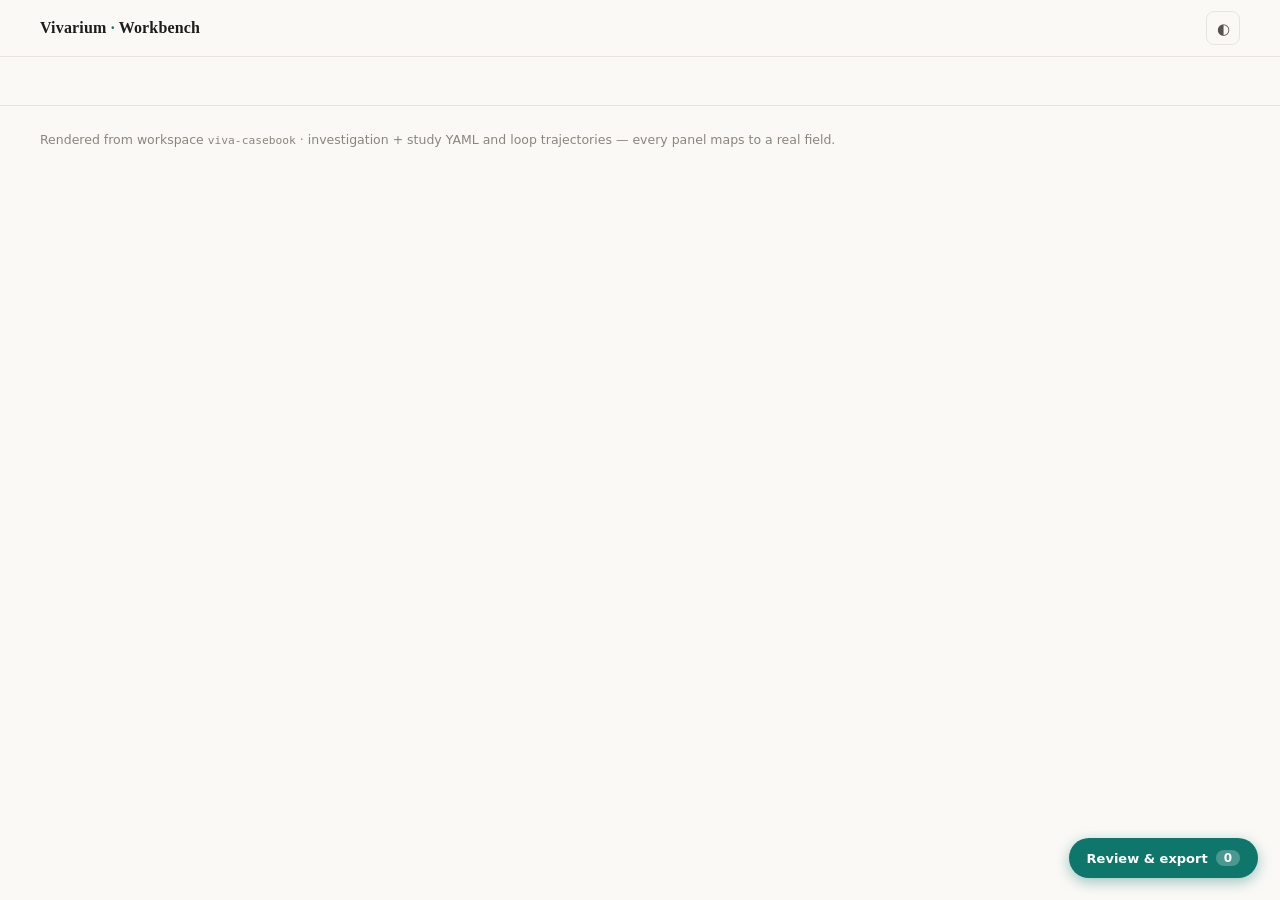
<file: vivarium_workbench/templates/investigation-report.html>
<!doctype html>
<html lang="en">
<head>
<meta charset="utf-8">
<script>/* Served by the workbench (http[s]): open in the workbench's explicit theme
   (localStorage viv.theme). "system", no choice, or a standalone file:// copy
   keep following prefers-color-scheme as before. */
(function(){try{if(!/^https?:$/.test(location.protocol))return;var p=localStorage.getItem('viv.theme');if(p==='light'||p==='dark')document.documentElement.setAttribute('data-theme',p);}catch(e){}})();</script>
<meta name="viewport" content="width=device-width, initial-scale=1">
<title>__TITLE__</title>
<style>
:root{
  --paper:#FAF9F6; --surface:#FFFFFF; --sunken:#F4F2ED;
  --ink:#1F1D1B; --ink-2:#57534E; --ink-3:#8A857D;
  --line:#E7E4DE; --line-2:#D8D4CC;
  --accent:#0F766B; --accent-soft:#0F766B22;
  --pass:#1A7F5A; --fail:#B42318; --warn:#A16207; --cal:#0E7490;
  --pass-soft:#1A7F5A18; --fail-soft:#B4231814; --warn-soft:#A1620714;
  --chip:#F1EFEA;
  --shadow:0 1px 2px rgba(30,25,20,.04),0 1px 0 var(--line);
  --serif:"Iowan Old Style","Palatino Nova",Palatino,"Book Antiqua",Georgia,serif;
  --sans:-apple-system,BlinkMacSystemFont,"Segoe UI",system-ui,sans-serif;
  --mono:ui-monospace,"SF Mono",Menlo,Consolas,monospace;
}
@media (prefers-color-scheme:dark){:root:not([data-theme="light"]){
  --paper:#161513; --surface:#1E1C19; --sunken:#232019;
  --ink:#EDEAE3; --ink-2:#A8A29B; --ink-3:#78736B;
  --line:#37332D; --line-2:#453F37;
  --accent:#3FB9A5; --accent-soft:#3FB9A526;
  --pass:#43C08D; --fail:#E5675C; --warn:#D9A036; --cal:#4CC3E0;
  --pass-soft:#43C08D1f; --fail-soft:#E5675C1c; --warn-soft:#D9A0361c;
  --chip:#2A2723;
  --shadow:0 1px 2px rgba(0,0,0,.3),0 1px 0 var(--line);
}}
:root[data-theme="dark"]{
  --paper:#161513; --surface:#1E1C19; --sunken:#232019;
  --ink:#EDEAE3; --ink-2:#A8A29B; --ink-3:#78736B;
  --line:#37332D; --line-2:#453F37;
  --accent:#3FB9A5; --accent-soft:#3FB9A526;
  --pass:#43C08D; --fail:#E5675C; --warn:#D9A036; --cal:#4CC3E0;
  --pass-soft:#43C08D1f; --fail-soft:#E5675C1c; --warn-soft:#D9A0361c;
  --chip:#2A2723;
  --shadow:0 1px 2px rgba(0,0,0,.3),0 1px 0 var(--line);
}
*{box-sizing:border-box}
html{scroll-behavior:smooth}
body{margin:0;background:var(--paper);color:var(--ink);font-family:var(--sans);
  font-size:16px;line-height:1.6;-webkit-font-smoothing:antialiased;scroll-padding-top:64px}
a{color:var(--accent);text-decoration:none}
a:hover{text-decoration:underline}
.wrap{max-width:1440px;margin:0 auto;padding:0 40px}
.kicker{font-size:11px;font-weight:700;letter-spacing:.09em;text-transform:uppercase;color:var(--ink-2)}
.mono{font-family:var(--mono);font-size:.9em}
.serif{font-family:var(--serif)}

/* ---- top bar ---- */
.topbar{position:sticky;top:0;z-index:40;background:color-mix(in srgb,var(--paper) 88%,transparent);
  backdrop-filter:saturate(1.4) blur(8px);border-bottom:1px solid var(--line)}
.topbar .wrap{display:flex;align-items:center;gap:16px;height:56px}
.brand{font-family:var(--serif);font-weight:600;font-size:16px;letter-spacing:.01em;white-space:nowrap}
.brand .dot{color:var(--accent)}
.switch{display:flex;gap:4px;margin-left:auto;background:var(--sunken);border:1px solid var(--line);
  border-radius:999px;padding:3px}
.switch button{font-family:var(--sans);font-size:12.5px;font-weight:600;color:var(--ink-2);
  background:none;border:none;padding:6px 14px;border-radius:999px;cursor:pointer;white-space:nowrap}
.switch button[aria-selected="true"]{background:var(--surface);color:var(--ink);box-shadow:var(--shadow)}
.switch-label{margin-left:auto;font-size:11px;font-weight:700;letter-spacing:.06em;text-transform:uppercase;color:var(--ink-3)}
.switch-label+.switch{margin-left:10px}
.themebtn{background:none;border:1px solid var(--line);color:var(--ink-2);width:34px;height:34px;
  border-radius:8px;cursor:pointer;font-size:15px;line-height:1;display:grid;place-items:center}

/* ---- masthead ---- */
.masthead{padding:44px 0 8px}
.masthead .eyebrow{color:var(--ink-3);font-size:12.5px;letter-spacing:.04em;margin-bottom:10px}
.masthead h1{font-family:var(--serif);font-weight:600;font-size:38px;line-height:1.12;margin:0;
  letter-spacing:-.01em;text-wrap:balance;max-width:20ch}
.provline{color:var(--ink-3);font-size:13px;margin-top:14px;display:flex;gap:8px;flex-wrap:wrap;align-items:center}
.provline .sep{opacity:.5}

/* ---- verdict banner ---- */
.verdict{margin:28px 0 8px;padding:24px 26px 24px 30px;background:var(--surface);border:1px solid var(--line);
  border-left:4px solid var(--pass);border-radius:12px;box-shadow:var(--shadow)}
.verdict.is-fail{border-left-color:var(--fail)}
.verdict .vhead{display:flex;align-items:center;gap:12px;margin-bottom:12px}
.verdict .vtext{font-family:var(--serif);font-size:20px;line-height:1.4;color:var(--ink);margin:0;max-width:none}
.verdict .what{color:var(--ink-2);font-size:14.5px;margin-top:14px;max-width:none}

/* status chip */
.status{display:inline-flex;align-items:center;gap:6px;font-size:12px;font-weight:700;letter-spacing:.03em;
  padding:4px 11px;border-radius:999px;text-transform:uppercase}
.status.pass{color:var(--pass);background:var(--pass-soft)}
.status.fail{color:var(--fail);background:var(--fail-soft)}
.status.warn{color:var(--warn);background:var(--warn-soft)}
.status .g{width:7px;height:7px;border-radius:999px;background:currentColor}

/* ---- stat strip ---- */
.stats{display:flex;flex-wrap:wrap;gap:0;margin:22px 0;border:1px solid var(--line);border-radius:12px;
  background:var(--surface);overflow:hidden}
.stats .stat{flex:1;min-width:120px;padding:16px 18px;border-right:1px solid var(--line)}
.stats .stat:last-child{border-right:none}
.stats .num{font-family:var(--serif);font-size:26px;font-weight:600;line-height:1}
.stats .lbl{color:var(--ink-2);font-size:12.5px;margin-top:6px}
.stats .num.pass{color:var(--pass)}.stats .num.fail{color:var(--fail)}

/* ---- section headers ---- */
.sec-h{display:flex;align-items:baseline;gap:12px;margin:44px 0 16px}
.sec-h h2{font-family:var(--serif);font-size:22px;font-weight:600;margin:0}
.sec-h .rule{flex:1;height:1px;background:var(--line)}

/* ---- glance table ---- */
.glance{width:100%;border-collapse:collapse;font-size:14px}
.glance th{text-align:left;font-size:11px;font-weight:700;letter-spacing:.08em;text-transform:uppercase;
  color:var(--ink-2);padding:8px 12px;border-bottom:1px solid var(--line-2)}
.glance td{padding:11px 12px;border-bottom:1px solid var(--line)}
.glance tr:hover td{background:var(--sunken)}
.glance .idx{color:var(--ink-3);font-family:var(--mono);width:26px}
.glance a.st{font-weight:600;color:var(--ink)}
.glance a.st:hover{color:var(--accent);text-decoration:none}
.glance .flag{color:var(--warn);font-size:11.5px;font-weight:700;margin-left:8px}

/* ---- sticky nav ---- */
.subnav{position:sticky;top:56px;z-index:30;background:color-mix(in srgb,var(--paper) 90%,transparent);
  backdrop-filter:blur(6px);border-bottom:1px solid var(--line);border-top:1px solid var(--line);margin-top:36px}
.subnav .wrap{display:flex;gap:4px;height:44px;align-items:center;overflow-x:auto;scrollbar-width:none}
.subnav .wrap::-webkit-scrollbar{display:none}
.subnav a{font-size:12.5px;color:var(--ink-2);padding:5px 10px;border-radius:7px;white-space:nowrap;font-weight:500}
.subnav a.active{background:var(--accent-soft);color:var(--accent);font-weight:700}
.subnav a.exec{font-weight:600}

/* ---- study card ---- */
.card{position:relative;background:var(--surface);border:1px solid var(--line);border-radius:14px;
  padding:26px 28px;margin:24px 0;box-shadow:var(--shadow);scroll-margin-top:112px}
.card::before{content:"";position:absolute;left:0;top:18px;bottom:18px;width:3px;border-radius:3px;background:var(--pass)}
.card.is-fail::before{background:var(--fail)}
.card.is-control{border-style:dashed;border-color:var(--line-2)}
/* collapsed cards are wholly clickable — signal it clearly */
.card.collapsed{cursor:pointer;padding-bottom:44px;transition:box-shadow .15s ease,border-color .15s ease,transform .12s ease}
.card.collapsed:hover{border-color:var(--accent);box-shadow:0 6px 22px rgba(30,25,20,.10),0 1px 0 var(--line);transform:translateY(-1px)}
.card.collapsed::after{content:"Click to expand ▾";position:absolute;right:24px;bottom:16px;
  font-family:var(--sans);font-size:12px;font-weight:600;letter-spacing:.02em;color:var(--ink-3);pointer-events:none}
.card.collapsed:hover::after{color:var(--accent)}
.card.collapsed:hover .ctoggle{color:var(--accent)}
.card-h{display:flex;align-items:flex-start;gap:14px;margin-bottom:4px;cursor:pointer;user-select:none}
.card-h .ctoggle{color:var(--ink-3);font-size:15px;padding-top:5px;transition:transform .15s,color .15s;line-height:1}
.card.collapsed .card-h .ctoggle{transform:rotate(-90deg)}
.card-h .cnum{font-family:var(--mono);color:var(--ink-3);font-size:14px;padding-top:5px}
/* collapse behaviour */
.card.collapsed .study-detail{display:none}
.card:not(.collapsed) .study-summary{display:none}
.study-summary{margin-top:10px}
.summary-chips{display:flex;gap:7px;flex-wrap:wrap;align-items:center;margin:6px 0}
.summary-snip{color:var(--ink-2);font-size:13.5px;max-width:none;margin-top:6px}
.studies-toolbar{display:flex;gap:8px;align-items:center;margin-left:auto}
.studies-toolbar button{font-family:var(--sans);font-size:12px;font-weight:600;color:var(--ink-2);
  background:var(--surface);border:1px solid var(--line);border-radius:8px;padding:5px 12px;cursor:pointer}
.studies-toolbar button:hover{border-color:var(--accent);color:var(--accent)}
.card-h .ctitle{font-family:var(--serif);font-size:22px;font-weight:600;margin:0;flex:1;line-height:1.2}
.card-h .cright{display:flex;gap:8px;align-items:center;flex-wrap:wrap;justify-content:flex-end}
.control-kick{display:inline-flex;align-items:center;gap:6px;font-size:11px;font-weight:700;letter-spacing:.04em;
  text-transform:uppercase;color:var(--warn);background:var(--warn-soft);padding:3px 10px;border-radius:999px}
.claim{font-family:var(--serif);font-size:16.5px;color:var(--ink);margin:8px 0 2px;max-width:none;font-style:italic}
.biology{color:var(--ink-2);font-size:14px;margin:8px 0 4px;max-width:none}

/* spine stage */
.stage{margin-top:22px;padding-top:20px;border-top:1px solid var(--line)}
.stage:first-of-type{border-top:none}
.stage>.kicker{display:block;margin-bottom:12px}
.substage{margin:14px 0}
.substage .slabel{font-size:12px;font-weight:700;color:var(--ink-2);margin-bottom:6px}
.kv{color:var(--ink);font-size:14.5px}
.kv .rationale{color:var(--ink-2);font-size:13.5px;margin-top:4px;max-width:none}
.decision-line{font-size:15px}

/* chips */
.chip{display:inline-flex;align-items:center;gap:5px;font-size:12px;font-weight:600;padding:3px 10px;
  border-radius:999px;background:var(--chip);color:var(--ink-2);white-space:nowrap}
.chip.pass{color:var(--pass);background:var(--pass-soft)}
.chip.fail{color:var(--fail);background:var(--fail-soft)}
.chip.decision{background:none;border:1px solid var(--accent);color:var(--accent)}
.chip.mod{background:none;border:1px solid var(--line-2);color:var(--ink);font-family:var(--mono);font-size:11.5px}
.chiprow{display:flex;gap:7px;flex-wrap:wrap;align-items:center}

/* mini table for tests */
.ttable{width:100%;border-collapse:collapse;font-size:13.5px;margin-top:4px}
.ttable td{padding:7px 10px;border-bottom:1px solid var(--line);vertical-align:top}
.ttable tr:last-child td{border-bottom:none}
.ttable .tname{font-weight:600}
.ttable .texp{color:var(--ink-3);font-family:var(--mono);font-size:12px}
.ttable .tv{text-align:right;white-space:nowrap}

/* decision box */
.decbox{display:flex;gap:14px;align-items:flex-start;padding:14px 16px;background:var(--sunken);
  border-radius:10px;margin-top:6px}
.decbox>div:last-child{flex:1 1 auto;min-width:0}
.decbox .dverdict{font-size:14px}
.decbox .dnarr{color:var(--ink-2);font-size:13.5px;margin-top:6px;max-width:none}

/* figures */
figure{margin:12px 0 4px}
figure svg{max-width:100%;height:auto;display:block}
figure img{max-width:100%;height:auto;display:block;border:1px solid var(--line);border-radius:8px;background:var(--surface)}
.spine-badge{display:inline-flex;align-items:center;gap:5px;font-size:12px;font-weight:600;padding:2px 9px;border-radius:999px;background:var(--chip);color:var(--ink-2)}
.spine-badge.v-passed{color:var(--pass);background:var(--pass-soft)}
.spine-badge.v-failing{color:var(--fail);background:var(--fail-soft)}
.spine-badge.v-blocked,.spine-badge.v-needs_calibration{color:var(--warn);background:var(--warn-soft)}
.spine-legend{display:flex;gap:14px;flex-wrap:wrap;margin-top:8px}
.spine-legend-item{font-size:11.5px;color:var(--ink-2)}
.study-verdict-dag,.acceptance-rollup,.ac-gating-matrix{margin-top:4px}
.ac-gating-matrix .gap,.acceptance-rollup td{font-size:13.5px}
figcaption{color:var(--ink-2);font-size:12.5px;margin-top:8px;max-width:none}
.fig-scroll{overflow-x:auto}
.loom-embed{margin:12px 0 4px}
.loom-frame{border:1px solid var(--line);border-radius:12px;overflow:hidden;background:var(--surface);height:440px;resize:vertical;min-height:240px}
/* An inlined local: visualization runs in its own iframe so its scripts execute
   and its (often full-document) CSS can't leak into the report. onload sizes it
   to content; this is the pre-resize default. */
.viz-frame{width:100%;border:1px solid var(--line);border-radius:12px;background:var(--surface);height:460px;display:block}
/* embedded REAL bigraph-loom (primary Model view) */
.loom-real-slot{position:relative;border:1px solid var(--line);border-radius:12px;background:var(--surface);height:560px;overflow:hidden;resize:vertical;min-height:280px}
.loom-real-slot iframe{width:100%;height:100%;border:0;display:block}
.loom-real-boot{position:absolute;inset:0;display:flex;align-items:center;justify-content:center;color:var(--ink-3);font-size:12px}
/* interactive lightweight loom */
.iloom{position:relative;border:1px solid var(--line);border-radius:12px;background:var(--surface);height:520px;overflow:hidden}
.iloom svg{width:100%;height:100%;cursor:grab;display:block}
.iloom svg.grabbing{cursor:grabbing}
.iloom .il-proc,.iloom .il-comp{cursor:pointer}
.iloom .il-comp{cursor:pointer}
.iloom .il-proc rect,.iloom .il-comp rect{transition:opacity .12s}
.iloom .dim{opacity:.18}
.iloom .il-edge.off{stroke-opacity:.05!important}
.iloom .il-edge.on{stroke-opacity:.95!important;stroke-width:2.2!important}
.iloom .il-tip{position:absolute;pointer-events:none;background:var(--ink);color:var(--surface);font-size:11px;line-height:1.35;
  padding:6px 9px;border-radius:6px;max-width:340px;z-index:5;box-shadow:0 2px 10px rgba(0,0,0,.25)}
.iloom .il-hint{position:absolute;left:10px;bottom:8px;font-size:10.5px;color:var(--ink-3);background:var(--surface);
  padding:2px 7px;border-radius:6px;border:1px solid var(--line);opacity:.9}
.iloom .il-stores{position:absolute;right:10px;top:10px;max-width:46%;max-height:70%;overflow:auto;background:var(--surface);
  border:1px solid var(--line);border-radius:8px;padding:8px 10px;font-size:11px;box-shadow:0 2px 10px rgba(0,0,0,.15)}
.iloom .il-leaves{margin-top:5px;display:flex;flex-wrap:wrap;gap:4px}
.iloom .il-leaf{font-family:var(--mono);font-size:10px;background:var(--sunken);border:1px solid var(--line);border-radius:5px;padding:1px 5px}
/* An interactive (Plotly) figure rendered inline in the main document, sharing
   the report's one Plotly.js. Bordered like the iframe path it replaces. */
.embedded-plotly .plotly-holder{width:100%;border:1px solid var(--line);border-radius:12px;background:var(--surface);padding:6px;overflow:hidden}
.embedded-plotly .plotly-holder>div{max-width:100%}
.loom-iframe{width:100%;height:100%;border:0;display:block}
.loom-fallback{margin-top:6px}
.loom-fallback>summary{cursor:pointer;color:var(--accent);font-size:12px;user-select:none}
.loom-fallback[open]>summary{margin-bottom:6px}

/* expander */
details.exp{margin-top:10px;border-top:1px dotted var(--line-2);padding-top:8px}
details.exp>summary{cursor:pointer;font-size:12.5px;color:var(--accent);font-weight:600;list-style:none}
details.exp>summary::-webkit-details-marker{display:none}
details.exp>summary::before{content:"▸ ";color:var(--ink-3)}
details.exp[open]>summary::before{content:"▾ "}
details.exp .body{font-size:13.5px;color:var(--ink-2);margin-top:8px;max-width:none}

/* appendix */
.appendix{margin:52px 0 24px}
.cat-table{width:100%;border-collapse:collapse;font-size:13.5px}
.cat-table td,.cat-table th{padding:9px 12px;border-bottom:1px solid var(--line);text-align:left;vertical-align:top}
.cat-table th{font-size:11px;letter-spacing:.07em;text-transform:uppercase;color:var(--ink-2)}
.cat-table .m{font-family:var(--mono);font-weight:600;color:var(--ink);white-space:nowrap}

/* breadcrumb + prev/next + study grid */
.crumb{display:flex;align-items:center;gap:8px;font-size:13px;color:var(--ink-3);padding:26px 0 2px}
.crumb a{color:var(--ink-2);font-weight:600}
.crumb .cur{color:var(--ink)}
.crumb .chev{opacity:.5}
.prevnext{display:flex;justify-content:space-between;gap:12px;margin:28px 0 8px}
.prevnext a{flex:1;border:1px solid var(--line);border-radius:10px;padding:12px 16px;background:var(--surface);
  display:flex;flex-direction:column;gap:3px;box-shadow:var(--shadow)}
.prevnext a:hover{border-color:var(--accent);text-decoration:none}
.prevnext a.next{text-align:right;align-items:flex-end}
.prevnext .dir{font-size:11px;color:var(--ink-3);letter-spacing:.05em;text-transform:uppercase}
.prevnext .nm{font-family:var(--serif);font-size:15px;color:var(--ink);font-weight:600}
.grid{display:grid;grid-template-columns:repeat(auto-fill,minmax(280px,1fr));gap:14px;margin-top:8px}
.gcard{position:relative;border:1px solid var(--line);border-radius:12px;padding:16px 18px;background:var(--surface);
  box-shadow:var(--shadow);display:flex;flex-direction:column;gap:6px}
.gcard:hover{border-color:var(--accent);text-decoration:none}
.gcard::before{content:"";position:absolute;left:0;top:14px;bottom:14px;width:3px;border-radius:3px;background:var(--pass)}
.gcard.is-fail::before{background:var(--fail)}
.gcard .gh{display:flex;align-items:baseline;gap:8px}
.gcard .gn{font-family:var(--mono);color:var(--ink-3);font-size:12px}
.gcard .gt{font-family:var(--serif);font-size:16.5px;font-weight:600;color:var(--ink);flex:1;line-height:1.2}
.gcard .grole{color:var(--ink-2);font-size:12.5px}
.gcard .gclaim{color:var(--ink-2);font-size:13px;line-height:1.5;font-style:italic}
.gcard .gfoot{display:flex;justify-content:space-between;align-items:center;margin-top:2px}
.gcard .garrow{color:var(--accent);font-size:13px;font-weight:600}
/* per-section feedback bubble */
.fbsection{position:relative}
.fbbubble{position:absolute;right:-6px;top:-4px;width:26px;height:26px;border-radius:999px;border:1px solid var(--line);
  background:var(--surface);color:var(--ink-3);font-size:13px;line-height:1;cursor:pointer;opacity:0;
  transition:opacity .12s,transform .12s,color .12s,border-color .12s;box-shadow:var(--shadow);display:grid;place-items:center;z-index:5}
.fbsection:hover>.fbbubble{opacity:.85}
.fbbubble:hover{opacity:1 !important;transform:scale(1.08);color:var(--accent);border-color:var(--accent)}
.fbbubble.has{opacity:1;color:var(--accent);border-color:var(--accent);background:var(--accent-soft)}
.fbbubble.has::after{content:"";position:absolute;right:-1px;top:-1px;width:8px;height:8px;border-radius:999px;background:var(--accent);border:1.5px solid var(--surface)}
.fbeditor-wrap{margin-top:12px;padding:12px 14px;background:var(--sunken);border:1px solid var(--line);border-radius:10px}
.fbeditor-wrap .fbrow{margin-top:0;padding-top:0;border-top:none}
@media(max-width:640px){.fbbubble{opacity:.6}}
/* feedback */
.fbrow{display:flex;align-items:center;gap:10px;flex-wrap:wrap;margin-top:20px;padding-top:14px;border-top:1px dashed var(--line-2)}
.fbrow .fblabel{font-size:11px;font-weight:700;letter-spacing:.06em;text-transform:uppercase;color:var(--ink-3)}
.fbdisp{display:flex;gap:4px}
.fbdisp button{font-family:var(--sans);font-size:12px;font-weight:600;color:var(--ink-2);background:var(--surface);
  border:1px solid var(--line);border-radius:999px;padding:4px 11px;cursor:pointer}
.fbdisp button.on-ok{background:var(--pass-soft);color:var(--pass);border-color:transparent}
.fbdisp button.on-rev{background:var(--warn-soft);color:var(--warn);border-color:transparent}
.fbrow input.fbnote{flex:1;min-width:180px;font-family:var(--sans);font-size:13px;color:var(--ink);
  background:var(--surface);border:1px solid var(--line);border-radius:8px;padding:7px 11px}
.fbrow input.fbnote:focus{outline:none;border-color:var(--accent)}
.fbfloat{position:fixed;right:22px;bottom:22px;z-index:60;background:var(--accent);color:#fff;border:none;
  border-radius:999px;padding:12px 18px;font-family:var(--sans);font-size:13px;font-weight:700;cursor:pointer;
  box-shadow:0 4px 14px rgba(15,118,107,.4);display:flex;align-items:center;gap:8px}
.fbfloat .cnt{background:rgba(255,255,255,.25);border-radius:999px;padding:1px 8px;font-size:12px}
.modal-bg{position:fixed;inset:0;z-index:70;background:rgba(20,18,15,.5);display:none;align-items:center;justify-content:center;padding:24px}
.modal-bg.open{display:flex}
.modal{background:var(--surface);border:1px solid var(--line);border-radius:14px;max-width:720px;width:100%;
  max-height:82vh;display:flex;flex-direction:column;box-shadow:0 20px 60px rgba(0,0,0,.3)}
.modal h3{font-family:var(--serif);font-size:20px;margin:0;padding:20px 22px 6px}
.modal .sub{color:var(--ink-2);font-size:13px;padding:0 22px 12px}
.modal textarea{flex:1;margin:0 22px;font-family:var(--mono);font-size:12.5px;line-height:1.55;color:var(--ink);
  background:var(--sunken);border:1px solid var(--line);border-radius:10px;padding:14px;min-height:280px;resize:vertical}
.modal .mfoot{display:flex;justify-content:flex-end;gap:10px;padding:16px 22px}
.modal .mfoot button{font-family:var(--sans);font-size:13px;font-weight:600;border-radius:9px;padding:9px 16px;cursor:pointer;border:1px solid var(--line);background:var(--surface);color:var(--ink)}
.modal .mfoot button.primary{background:var(--accent);color:#fff;border-color:transparent}
footer{border-top:1px solid var(--line);margin-top:48px;padding:24px 0 60px;color:var(--ink-3);font-size:12.5px}
footer .wrap{display:flex;flex-direction:column;gap:6px}
.reasoning-step{margin:2px 0}
@media(max-width:640px){
  .masthead h1{font-size:30px}.verdict .vtext{font-size:17px}
  .card{padding:20px}.wrap{padding:0 16px}
}
</style>
</head>
<body>

<div class="topbar"><div class="wrap">
  <span class="brand">Vivarium <span class="dot">·</span> Workbench</span>
  <span class="switch-label" id="wsname"></span>
  <button class="themebtn" id="themebtn" title="Toggle theme">◐</button>
</div></div>

<main id="app"></main>

<button class="fbfloat" id="fbfloat">Review &amp; export <span class="cnt" id="fbcnt">0</span></button>
<div class="modal-bg" id="modalbg"><div class="modal">
  <h3>Feedback report</h3>
  <div class="sub">Your notes across the report, as a YAML feedback document — the same shape the workbench ingests. Copy it, or select all and save.</div>
  <textarea id="fbyaml" spellcheck="false" readonly></textarea>
  <div class="mfoot">
    <button id="fbcopy">Copy YAML</button>
    <button class="primary" id="fbclose">Close</button>
  </div>
</div></div>

<footer><div class="wrap">
  <div>Rendered from workspace <span class="mono">viva-casebook</span> · investigation + study YAML and loop trajectories — every panel maps to a real field.</div>
  <div id="foot-prov" class="mono"></div>
</div></footer>

<!-- One shared Plotly.js for the whole report: every interactive figure is
     rendered inline in this document and uses this single copy (empty when the
     report carries no interactive figure). Must load before the renderer runs. -->
<script id="plotlyjs">__PLOTLY_JS__</script>
<script id="data" type="application/json">__DATA__</script>
<script>
const INV = JSON.parse(document.getElementById('data').textContent);
const esc = s => (s==null?'':String(s)).replace(/[&<>"]/g,c=>({'&':'&amp;','<':'&lt;','>':'&gt;','"':'&quot;'}[c]));

// Light markdown for authored prose fields (conclusions carry ## headers, **bold**, `code`).
function mdLite(t){
  if(t==null) return '';
  let s=esc(t);
  s=s.replace(/\s*#{2,}\s*([^\n]+?)\s*-\s+/g,'<br><b>$1</b> — ');   // "## Claims - " → bold header
  s=s.replace(/\s*#{1,}\s*([^\n]+)/g,'<br><b>$1</b>');              // any remaining # header
  s=s.replace(/\*\*([^*]+)\*\*/g,'<b>$1</b>');
  s=s.replace(/`([^`]+)`/g,'<span class="mono">$1</span>');
  return s.replace(/^\s*<br>\s*/,'');
}

// The Model-section "loom view": the composite's resolved bigraph — the nested
// state tree (name : type) beside the process list (name · address · ports).
function loomTopoSVG(topo){
  if(!topo) return '';
  const procs=topo.processes||[], stores=topo.stores||[];
  const rows=[]; (function fl(ns,d){ (ns||[]).forEach(n=>{ rows.push({d,n}); fl(n.children,d+1); }); })(stores,0);
  if(!rows.length && !procs.length) return '';
  const rowH=23, headH=28, padX=14, colGap=44;
  const storeW=Math.max(240,...rows.map(r=>padX+r.d*16+(String(r.n.name).length)*7+(String(r.n.type||'').length)*6.2+70));
  const procH=64;
  const procW=Math.max(250,...procs.map(p=>Math.max(String(p.name).length*8+28,
      String(p.address||'').length*6.2+20,
      (('in: '+(p.inputs||[]).join(', ')).length)*6.0+20,
      (('out: '+(p.outputs||[]).join(', ')).length)*6.0+20)));
  const storesH=headH+rows.length*rowH+8, procsH=headH+procs.length*(procH+10);
  const H=Math.max(storesH,procsH)+14, W=storeW+colGap+procW+padX;
  let sv=`<svg viewBox="0 0 ${W} ${H}" font-family="var(--sans)" font-size="12">`;
  sv+=`<text x="${padX}" y="16" fill="var(--ink-3)" font-size="10" letter-spacing=".08em">STATE · BIGRAPH</text>`;
  rows.forEach((r,i)=>{ const y=headH+i*rowH, x=padX+r.d*16, leaf=!(r.n.children&&r.n.children.length);
    if(r.d>0) sv+=`<line x1="${x-8}" y1="${y+ (rowH-4)/2}" x2="${x}" y2="${y+(rowH-4)/2}" stroke="var(--line-2)"/>`;
    sv+=`<rect x="${x}" y="${y}" width="${storeW-x-6}" height="${rowH-5}" rx="5" fill="${leaf?'var(--sunken)':'var(--surface)'}" stroke="var(--line)"/>`;
    sv+=`<text x="${x+9}" y="${y+13}" fill="var(--ink)" font-family="var(--mono)" font-size="11.5">${esc(r.n.name)}</text>`;
    if(r.n.type) sv+=`<text x="${storeW-12}" y="${y+13}" text-anchor="end" fill="var(--accent)" font-size="10.5" font-family="var(--mono)">${esc(r.n.type)}</text>`;
  });
  const px=storeW+colGap;
  sv+=`<text x="${px}" y="16" fill="var(--ink-3)" font-size="10" letter-spacing=".08em">PROCESSES</text>`;
  procs.forEach((p,i)=>{ const y=headH+i*(procH+10);
    sv+=`<rect x="${px}" y="${y}" width="${procW}" height="${procH}" rx="9" fill="var(--surface)" stroke="var(--accent)"/>`;
    sv+=`<text x="${px+12}" y="${y+21}" fill="var(--ink)" font-weight="700" font-family="var(--mono)" font-size="12.5">${esc(p.name)}</text>`;
    if(p.address) sv+=`<text x="${px+12}" y="${y+36}" fill="var(--ink-3)" font-size="10.5" font-family="var(--mono)">${esc(p.address)}</text>`;
    sv+=`<text x="${px+12}" y="${y+50}" fill="var(--ink-2)" font-size="10.5">in: <tspan fill="var(--ink)">${esc((p.inputs||[]).join(', ')||'—')}</tspan></text>`;
    sv+=`<text x="${px+12}" y="${y+62}" fill="var(--ink-2)" font-size="10.5">out: <tspan fill="var(--ink)">${esc((p.outputs||[]).join(', ')||'—')}</tspan></text>`;
  });
  sv+=`</svg>`;
  const cap=`Static topology of <span class="mono">${esc(topo.composite||'')}</span> — ${procs.length} process${procs.length==1?'':'es'} over ${rows.length} state node${rows.length==1?'':'s'}.`;
  return `<figure><div class="fig-scroll">${sv}</div><figcaption>${cap}</figcaption></figure>`;
}

// ---------- lightweight INTERACTIVE bigraph loom (self-contained, no server) ----------
// A pan/zoom bipartite view of the composite: process nodes on the left wired to
// the top-level store compartments on the right (from topo.edges). Hover a
// process to read its contract and light up the compartments it touches; hover a
// compartment to light up the processes that read/write it; click a compartment
// to expand its store leaves. Vanilla SVG + a little JS — embeds directly in the
// static report and works offline.
let _ILOOM_SEQ=0;
function loomInteractive(topo){
  if(!topo) return '';
  const procs=topo.processes||[], edges=topo.edges||[];
  // The biological compartments are the children of the single "cell" root (a
  // process-bigraph store tree nests everything under one root), so unwrap a
  // lone root to its children. Fall back to whatever compartments the edges
  // actually reference so nothing is dropped.
  let roots=topo.stores||[];
  if(roots.length===1 && (roots[0].children||[]).length) roots=roots[0].children;
  let comps=roots.map(n=>n.name).filter(Boolean);
  const edgeComps=[...new Set(edges.map(e=>e.c).filter(Boolean))];
  // keep only compartments that carry edges, in store-tree order, then append
  // any edge compartments the tree didn't name (defensive).
  const compSet0=new Set(comps);
  comps=comps.filter(c=>edgeComps.includes(c)).concat(edgeComps.filter(c=>!compSet0.has(c)));
  if(!comps.length) comps=edgeComps;
  if(!procs.length || !comps.length) return '';
  // leaves per compartment (for click-to-expand): flatten each compartment subtree.
  const leavesByComp={};
  roots.forEach(n=>{ const out=[]; (function fl(ns){(ns||[]).forEach(c=>{ if(!(c.children&&c.children.length)) out.push(c.name); fl(c.children);});})(n.children); leavesByComp[n.name]=out.length?out:[n.name]; });
  const compSet=new Set(comps);
  const id='il'+(++_ILOOM_SEQ);
  const rowH=26, padY=34, pW=210, cW=200, gap=230, cx0=24;
  const compX=cx0+pW+gap;
  const H=Math.max(procs.length,comps.length)*rowH+padY*2, W=compX+cW+cx0;
  const py=i=>padY+i*rowH+ (Math.max(0,(comps.length-procs.length))*rowH)/2;
  const cy=i=>padY+i*rowH+ (Math.max(0,(procs.length-comps.length))*rowH)/2;
  const compIdx={}; comps.forEach((c,i)=>compIdx[c]=i);
  const palette=['#1f77b4','#ff7f0e','#2ca02c','#d62728','#9467bd','#8c564b','#17becf','#bcbd22'];
  const compColor=c=>palette[(compIdx[c]||0)%palette.length];
  let g='';
  // edges
  edges.forEach(e=>{
    const pi=procs.findIndex(p=>p.name===e.p); if(pi<0||!compSet.has(e.c)) return;
    const x1=cx0+pW, y1=py(pi)+rowH/2-3, x2=compX, y2=cy(compIdx[e.c])+rowH/2-3, mx=(x1+x2)/2;
    g+=`<path class="il-edge" data-p="${esc(e.p)}" data-c="${esc(e.c)}" d="M${x1},${y1} C${mx},${y1} ${mx},${y2} ${x2},${y2}" fill="none" stroke="${compColor(e.c)}" stroke-opacity=".28" stroke-width="1.1"/>`;
  });
  // process nodes
  procs.forEach((p,i)=>{ const y=py(i);
    g+=`<g class="il-proc" data-proc="${esc(p.name)}" tabindex="0"
          onmouseenter="_iloomHi('${id}','proc','${esc(p.name)}')" onmouseleave="_iloomClear('${id}')"
          onmousemove="_iloomTip(event,'${id}',${JSON.stringify(esc(p.name)+' — '+(p.doc||p.address||'')).replace(/"/g,'&quot;')})">
        <rect x="${cx0}" y="${y}" width="${pW}" height="${rowH-6}" rx="7" fill="var(--surface)" stroke="var(--accent)"/>
        <text x="${cx0+10}" y="${y+14}" font-family="var(--mono)" font-size="11" fill="var(--ink)">${esc(p.name)}</text></g>`;
  });
  // compartment nodes
  comps.forEach((c,i)=>{ const y=cy(i), n=(leavesByComp[c]||[]).length;
    g+=`<g class="il-comp" data-comp="${esc(c)}" tabindex="0"
          onmouseenter="_iloomHi('${id}','comp','${esc(c)}')" onmouseleave="_iloomClear('${id}')"
          onclick="_iloomExpand('${id}','${esc(c)}')"
          onmousemove="_iloomTip(event,'${id}',${JSON.stringify(esc(c)+' — '+'store compartment').replace(/"/g,'&quot;')})">
        <rect x="${compX}" y="${y}" width="${cW}" height="${rowH-6}" rx="7" fill="${compColor(c)}22" stroke="${compColor(c)}"/>
        <text x="${compX+10}" y="${y+14}" font-family="var(--mono)" font-size="11" fill="var(--ink)">${esc(c)} <tspan fill="var(--ink-3)">· ${n}</tspan></text></g>`;
  });
  const leavesJSON=esc(JSON.stringify(leavesByComp)).replace(/"/g,'&quot;');
  return `<figure class="iloom-fig">
    <div class="iloom" id="${id}" data-leaves="${leavesJSON}">
      <svg viewBox="0 0 ${W} ${H}" preserveAspectRatio="xMidYMid meet"><g class="il-view">${g}</g></svg>
      <div class="il-tip" hidden></div>
      <div class="il-hint">drag to pan · scroll to zoom · hover a process for its contract · click a compartment to list its stores</div>
    </div>
    <figcaption><b>bigraph-loom</b> (interactive) — <span class="mono">${esc(topo.composite||'')}</span>: ${procs.length} processes wired to ${comps.length} cell compartments.</figcaption>
  </figure>`;
}
// Embed the REAL bigraph-loom for a study's baseline composite — the same live
// loom the workbench serves at /bigraph-loom/, so the Model section shows loom's
// own rendering instead of a re-drawn topology. Returns '' when no composite is
// known (caller then falls back to the static topology SVG). When the report is
// opened standalone (file://) the loom route is unreachable and the iframe stays
// blank — the caption's "static topology" <details> is the offline fallback.
function loomEmbed(s){
  const cid=(s.model_topology&&s.model_topology.composite) || (s.baseline&&s.baseline[0]&&s.baseline[0].composite);
  if(!cid) return '';
  const topo=s.model_topology?loomTopoSVG(s.model_topology):'';
  // No live loom to embed → nothing to add beyond the static topology, which
  // the caller renders directly. Returning '' lets modelBody fall through to it.
  if(!topo) return '';
  const snap=document.body.classList.contains('snapshot');
  const base='bigraph-loom/index.html';
  const src=snap
    ? base+'?static=1&stateUrl='+encodeURIComponent('api/composite-state/'+encodeURIComponent(cid)+'.json')+'&chrome=off'
    : base+'?id='+encodeURIComponent(cid)+'&live=1&chrome=off';
  // The static topology is the VISIBLE model figure — it always renders, live
  // server or not (a downloaded standalone report has no reachable loom route,
  // so a live iframe would just be a blank box). The interactive loom is an
  // opt-in enhancement tucked behind a <details> for deployments served
  // alongside the loom bundle.
  return `<figure class="loom-embed">
      <div class="kicker" style="margin-bottom:6px">Model — bigraph of <span class="mono">${esc(cid)}</span></div>
      ${topo}
      <figcaption>The composite's bigraph (processes, stores, and their wiring).
        <details class="loom-fallback"><summary>open the interactive bigraph-loom view</summary>
          <div class="loom-frame"><iframe class="loom-iframe" title="bigraph-loom — ${esc(cid)}" src="${esc(src)}" loading="lazy"></iframe></div>
        </details></figcaption>
    </figure>`;
}
// PRIMARY Model view (published bundle only): the REAL bigraph-loom, embedded
// chromeless + stripped (?embed=1) and driven by the composite-state snapshot
// that ships beside the report. This is the genuine loom renderer — process
// rectangles, store circles, the place-graph nesting and wiring, click a process
// for its contract — not a re-drawing. The two base URLs come from the DATA
// (INV.loom_embed), set only when publishing alongside the loom bundle; a
// standalone/self-contained report has no INV.loom_embed, so this returns '' and
// the Model section falls back to the inlined image / static topology.
// setupRealLooms() mounts it lazily and, if it can't boot, reveals the fallback.
function loomRealEmbed(s){
  const le=INV.loom_embed; if(!le||!le.loom||!le.state) return '';
  const cid=(s.model_topology&&s.model_topology.composite)||(s.baseline&&s.baseline[0]&&s.baseline[0].composite);
  if(!cid) return '';
  const stateUrl=le.state+encodeURIComponent(cid)+'.json';
  const src=le.loom+'?embed=1&static=1&stateUrl='+encodeURIComponent(stateUrl)+'&tab=explore';
  const fb=(s.model_loom
      ? `<div class="loom-frame" style="height:auto;max-height:640px;overflow:auto"><img src="${s.model_loom}" alt="bigraph-loom view of ${esc(cid)}" style="width:100%;display:block"/></div>`
      : (s.model_topology?loomTopoSVG(s.model_topology):''))||'';
  const id='loomreal'+(++_ILOOM_SEQ);
  return `<figure class="loom-embed loom-real" id="${id}" data-loomsrc="${esc(src)}">
      <div class="loom-real-slot"><div class="loom-real-boot">loading bigraph-loom…</div></div>
      <div class="loom-real-fallback" hidden>${fb}</div>
      <figcaption><b>bigraph-loom</b> — <span class="mono">${esc(cid)}</span>: the composite's process-bigraph (process rectangles, store nodes, and their wiring). Click a process for its contract; drag to pan, scroll to zoom.</figcaption>
    </figure>`;
}
const has = v => v!=null && !(Array.isArray(v)&&!v.length) && !(typeof v==='object'&&!Array.isArray(v)&&!Object.keys(v).length);

/* ---------- helpers ---------- */
function statusChip(kind){
  const map={pass:['pass','Passed'],fail:['fail','Refuted'],warn:['warn','Open']};
  const [c,l]=map[kind]||map.warn; return `<span class="status ${c}"><span class="g"></span>${l}</span>`;
}
function gateOf(s){ // pass/fail
  const g = (s.sourcing&&s.sourcing.audit&&s.sourcing.audit.gate) || s.gate_status;
  if(g==='pass'||g==='passed') return 'pass';
  if(g==='fail'||g==='failed') return 'fail';
  return 'warn';
}
function isControl(s){ return gateOf(s)==='fail' && (s.confidence==='Refuted'||s.confidence==='Accepted') && !!s.conclusion; }
function loopOutcome(s){
  const r=(s.runs||[]).map(r=>r.outcomes&&r.outcomes['LOOP-OUTCOME']).find(Boolean);
  return r||null;
}

/* ---------- SVG visualizations ---------- */
// V1 capability coverage matrix: rows=requires, cols=chosen modules(+build-new), fill where provided
function vizCapMatrix(s,inv){
  const req=s.requires||[]; const mods=(s.sourcing&&s.sourcing.modules)||[];
  const cat=inv.catalog||{};
  if(!req.length) return '';
  const cols = mods.length?mods:['(build-new)'];
  const cw=Math.max(96,...cols.map(c=>c.length*7.2+24)), rh=30, lh=150, top=54;
  const W=lh+cols.length*cw+16, H=top+req.length*rh+10;
  let sv=`<svg viewBox="0 0 ${W} ${H}" font-family="var(--sans)" font-size="12.5">`;
  cols.forEach((c,i)=>{ const x=lh+i*cw+cw/2;
    sv+=`<text x="${x}" y="20" text-anchor="middle" font-weight="600" fill="var(--ink)">${esc(c)}</text>`;
    sv+=`<text x="${x}" y="36" text-anchor="middle" fill="var(--ink-3)" font-size="10">provides</text>`;});
  req.forEach((r,ri)=>{ const y=top+ri*rh;
    const covered=cols.some(c=>(cat[c]||[]).includes(r));
    sv+=`<text x="${lh-12}" y="${y+rh/2+4}" text-anchor="end" fill="${covered?'var(--ink)':'var(--fail)'}" font-weight="${covered?400:700}">${esc(r)}</text>`;
    cols.forEach((c,ci)=>{ const x=lh+ci*cw, provides=(cat[c]||[]).includes(r);
      sv+=`<rect x="${x+6}" y="${y+4}" width="${cw-12}" height="${rh-9}" rx="5" fill="${provides?'var(--accent)':'var(--sunken)'}" stroke="${provides?'none':'var(--line)'}"/>`;
      if(provides) sv+=`<text x="${x+cw/2}" y="${y+rh/2+4}" text-anchor="middle" fill="var(--surface)" font-size="11" font-weight="700">✓</text>`;
    });
    if(!covered) sv+=`<rect x="${lh-4}" y="${y+2}" width="${cols.length*cw+4}" height="${rh-4}" rx="6" fill="none" stroke="var(--fail)" stroke-dasharray="4 3"/>`;
  });
  sv+=`</svg>`;
  const uncovered=req.filter(r=>!cols.some(c=>(cat[c]||[]).includes(r)));
  const cap=uncovered.length? `Required capability <span class="mono">${esc(uncovered.join(', '))}</span> is not provided by the chosen module — the coverage argument <span class="mono">requires ⊆ provided</span> fails, and the audit refuses the reuse.`
    : `Every required capability is provided by the chosen module(s): <span class="mono">requires ⊆ provided</span> holds.`;
  return `<figure><div class="fig-scroll">${sv}</div><figcaption>${cap}</figcaption></figure>`;
}
// V3 audit axes chips
function vizAuditAxes(s){
  const ax=s.sourcing&&s.sourcing.audit&&s.sourcing.audit.axes; if(!ax) return '';
  const order=['source_fit','reinvention','novelty_justified','survey_recorded'];
  let chips=order.filter(k=>k in ax).map(k=>{ const ok=ax[k]==='within_tol';
    return `<span class="chip ${ok?'pass':'fail'}">${ok?'✓':'✗'} ${k.replace(/_/g,' ')}</span>`;}).join('');
  const catches=s.sourcing.audit.catches_if_wrong;
  return `<div class="chiprow" style="margin-top:4px">${chips}</div>`+
    (catches?`<div class="kv rationale" style="margin-top:8px"><b>Catches if wrong:</b> ${esc(catches)}</div>`:'');
}
// V2 sourcing decision map (investigation)
function vizDecisionMap(inv){
  const lanes=['reuse','compose','build-new'];
  const studies=inv.studies.filter(s=>s.sourcing);
  if(!studies.length) return '';
  const laneH=76, top=20, W=940, padL=104;
  const H=top+lanes.length*laneH+10;
  let sv=`<svg viewBox="0 0 ${W} ${H}" font-family="var(--sans)" font-size="12.5">`;
  lanes.forEach((ln,li)=>{ const y=top+li*laneH;
    sv+=`<text x="8" y="${y+laneH/2}" fill="var(--ink-2)" font-weight="700" font-size="11" letter-spacing=".06em">${ln.toUpperCase()}</text>`;
    sv+=`<line x1="${padL-14}" y1="${y+laneH-1}" x2="${W-10}" y2="${y+laneH-1}" stroke="var(--line)"/>`;
    const inLane=studies.filter(s=>s.sourcing.decision===ln);
    const gap=(W-padL-20)/Math.max(inLane.length,1);
    inLane.forEach((s,si)=>{ const gate=gateOf(s), fail=gate==='fail';
      const x=padL+si*gap+gap/2-70, cx=x+70, cy=y+laneH/2-4, bw=150, bh=46;
      sv+=`<a href="#s-${s.slug}">`;
      sv+=`<rect x="${cx-bw/2}" y="${cy-bh/2}" width="${bw}" height="${bh}" rx="9" fill="var(--surface)" stroke="${fail?'var(--fail)':'var(--line-2)'}" stroke-width="${fail?1.5:1}" ${fail?'stroke-dasharray="5 3"':''}/>`;
      sv+=`<text x="${cx}" y="${cy-3}" text-anchor="middle" fill="var(--ink)" font-weight="600" font-size="12.5">${esc(s.title.replace(/^Trap /,''))}</text>`;
      const mods=(s.sourcing.modules||[]).join(' + ')||'new module';
      sv+=`<text x="${cx}" y="${cy+13}" text-anchor="middle" fill="var(--ink-3)" font-size="10.5" font-family="var(--mono)">${esc(mods)}</text>`;
      sv+=`<circle cx="${cx+bw/2-11}" cy="${cy-bh/2+11}" r="7" fill="${fail?'var(--fail)':'var(--pass)'}"/>`;
      sv+=`<text x="${cx+bw/2-11}" y="${cy-bh/2+14.5}" text-anchor="middle" fill="var(--surface)" font-size="9" font-weight="700">${fail?'✗':'✓'}</text>`;
      if(fail) sv+=`<text x="${cx}" y="${cy+bh/2+13}" text-anchor="middle" fill="var(--warn)" font-size="9.5" font-weight="700">⚑ ADVERSARIAL CONTROL</text>`;
      sv+=`</a>`;
    });
  });
  sv+=`</svg>`;
  return `<figure><div class="fig-scroll">${sv}</div><figcaption>Every sourcing decision placed in its lane; the node's badge is the audit gate. The dashed node is the deliberate trap — a plausible reuse the audit correctly refuses.</figcaption></figure>`;
}
// V6 agent-vs-policy outcome bar (investigation)
function vizOutcomeBar(inv){
  const rows=inv.studies.map(s=>{
    const at=s.agent_trajectory, pt=s.policy_trajectory;
    return {s, agent:at&&at.result, policy:pt&&pt.result};
  }).filter(r=>r.agent||r.policy);
  if(!rows.length) return '';
  const rh=46, top=30, padL=150, W=940, maxE=Math.max(1,...rows.flatMap(r=>[r.agent&&r.agent.edits||0,r.policy&&r.policy.edits||0]));
  const barMax=W-padL-150, unit=barMax/Math.max(maxE,3);
  const H=top+rows.length*rh+8;
  let sv=`<svg viewBox="0 0 ${W} ${H}" font-family="var(--sans)" font-size="12">`;
  sv+=`<text x="${padL}" y="18" fill="var(--ink-2)" font-size="10.5" font-weight="700">AGENT ▲  /  POLICY ▼   ·   bar = edits, terminal chip = outcome</text>`;
  rows.forEach((r,ri)=>{ const y=top+ri*rh;
    sv+=`<a href="#s-${r.s.slug}"><text x="${padL-12}" y="${y+rh/2}" text-anchor="end" fill="var(--ink)" font-weight="600" font-size="12.5">${esc(r.s.title)}</text></a>`;
    [['agent',r.agent,-1],['policy',r.policy,1]].forEach(([k,res,dir])=>{
      if(!res) return; const cy=y+rh/2+dir*10;
      const done=res.state==='DONE'; const w=Math.max(unit*(res.edits||0),6);
      sv+=`<rect x="${padL}" y="${cy-6}" width="${w}" height="12" rx="6" fill="${done?'var(--accent)':'var(--sunken)'}" stroke="${done?'none':'var(--line-2)'}"/>`;
      const chx=padL+w+8;
      sv+=`<text x="${chx}" y="${cy+4}" fill="${done?'var(--pass)':'var(--fail)'}" font-weight="700" font-size="11">${done?'✓ DONE':'✗ GIVE-UP'} · ${res.edits} edit${res.edits==1?'':'s'}</text>`;
    });
  });
  sv+=`</svg>`;
  return `<figure><div class="fig-scroll">${sv}</div><figcaption>Head-to-head across every task: the LLM agent (upper lane) reaches DONE where the deterministic policy (lower lane) gives up. Bar length is the number of model edits taken.</figcaption></figure>`;
}
// V4 margin ladder (study, build)
function vizMarginLadder(traj){
  if(!traj||!traj.iterations||!traj.iterations.length) return '';
  const its=traj.iterations, tests=(its[0].tests||[]).map(t=>t.id);
  if(!tests.length) return '';
  const cw=Math.max(52,(700-160)/its.length), rh=34, top=40, padL=160;
  const W=padL+its.length*cw+10, H=top+tests.length*rh+16;
  const maxAbs=Math.max(1,...its.flatMap(it=>(it.tests||[]).map(t=>Math.abs(t.margin||0))));
  let sv=`<svg viewBox="0 0 ${W} ${H}" font-family="var(--sans)" font-size="12">`;
  its.forEach((it,i)=>{ const x=padL+i*cw+cw/2;
    sv+=`<text x="${x}" y="20" text-anchor="middle" fill="var(--ink-2)" font-size="10.5" font-weight="600">iter ${it.iteration}</text>`;
    sv+=`<text x="${x}" y="33" text-anchor="middle" fill="var(--ink-3)" font-size="9.5">${it.n_pass}/${it.n_hard}</text>`;});
  tests.forEach((tid,ri)=>{ const y=top+ri*rh;
    const lbl=(its[0].tests[ri].label)||tid;
    sv+=`<text x="${padL-12}" y="${y+rh/2+4}" text-anchor="end" fill="var(--ink)" font-size="11.5">${esc(lbl.length>26?lbl.slice(0,25)+'…':lbl)}</text>`;
    its.forEach((it,ci)=>{ const t=(it.tests||[])[ri]; if(!t) return; const x=padL+ci*cw;
      const ok=t.verdict==='within_tol'; const op=(0.28+0.72*Math.min(1,Math.abs(t.margin||0)/maxAbs)).toFixed(2);
      const isLast=ci===its.length-1;
      sv+=`<rect x="${x+5}" y="${y+4}" width="${cw-10}" height="${rh-9}" rx="5" fill="${ok?'var(--pass)':'var(--fail)'}" fill-opacity="${ok?0.9:op}" stroke="${isLast?'var(--ink)':'none'}" stroke-width="${isLast?1.4:0}"/>`;
      const fixed=(it.newly_fixed||[]).includes(tid);
      if(fixed) sv+=`<text x="${x+cw/2}" y="${y+rh/2+4}" text-anchor="middle" fill="var(--surface)" font-size="12" font-weight="700">✦</text>`;
    });
  });
  sv+=`</svg>`;
  return `<figure><div class="fig-scroll">${sv}</div><figcaption>Each locked test (row) across build iterations (columns); green = passing, red = failing (deeper = larger margin from the bar). <b>✦</b> marks the iteration a test was newly fixed; the ringed column is the final model.</figcaption></figure>`;
}
// V5 iteration timeline
function timelineSteps(traj){
  if(!traj||!traj.iterations) return '';
  const steps=traj.iterations.map(it=>{
    const d=it.decision||{}; const act=d.action||d.kind||'';
    let label=act;
    if(d.mechanism) label='install '+d.mechanism;
    else if(d.value) label=(d.action||'')+' '+d.value;
    else if(act==='done') label='DONE';
    else if(act==='blocked'||act==='install') label=act;
    const reason=d.reasoning||d.note||'';
    return {it:it.iteration,label,reason,np:it.n_pass,nh:it.n_hard};
  });
  let html='<div style="margin-top:6px">';
  steps.forEach((s,i)=>{
    const pct=s.nh?Math.round(100*s.np/s.nh):0;
    html+=`<div class="reasoning-step" style="display:flex;gap:10px;align-items:baseline;padding:4px 0">
      <span class="mono" style="color:var(--ink-3);min-width:34px">i${s.it}</span>
      <span style="font-weight:600;min-width:180px">${esc(s.label)}</span>
      <span style="flex:1;height:6px;background:var(--sunken);border-radius:4px;overflow:hidden;max-width:160px">
        <span style="display:block;height:100%;width:${pct}%;background:var(--accent)"></span></span>
      <span class="mono" style="color:var(--ink-2);font-size:11px">${s.np}/${s.nh}</span></div>`;
    if(s.reason) html+=`<div class="kv rationale" style="margin:0 0 6px 44px;font-size:12.5px">${esc(s.reason)}</div>`;
  });
  html+='</div>';
  return html;
}

/* ---------- V7 gate matrix (investigation) : tests × studies ---------- */
function vizGateMatrix(inv){
  const studies=inv.studies.filter(s=>s.agent_trajectory&&s.agent_trajectory.iterations&&s.agent_trajectory.iterations.length);
  if(studies.length<2) return '';
  // union of test ids is heterogeneous across tasks; instead show pass-count per study as a compact dot bar
  const rh=30, top=24, padL=150, W=760;
  const H=top+studies.length*rh+10, maxN=Math.max(...studies.map(s=>lastIt(s).n_hard||1));
  const cell=Math.min(26,(W-padL-40)/maxN);
  let sv=`<svg viewBox="0 0 ${W} ${H}" font-family="var(--sans)" font-size="12">`;
  sv+=`<text x="${padL}" y="16" fill="var(--ink-2)" font-size="10.5" font-weight="700">FINAL TEST OUTCOMES · one square per locked test</text>`;
  studies.forEach((s,ri)=>{ const y=top+ri*rh, it=lastIt(s), ts=it.tests||[];
    sv+=`<a href="#s-${s.slug}"><text x="${padL-12}" y="${y+rh/2+4}" text-anchor="end" fill="var(--ink)" font-weight="600" font-size="12">${esc(s.title)}</text></a>`;
    ts.forEach((t,ci)=>{ const ok=t.verdict==='within_tol'; const x=padL+ci*(cell+4);
      sv+=`<rect x="${x}" y="${y+3}" width="${cell}" height="${cell}" rx="4" fill="${ok?'var(--pass)':'var(--fail)'}" fill-opacity="${ok?.9:.5}"><title>${esc(t.label||t.id)}: ${ok?'pass':'fail'}</title></rect>`;
    });
    sv+=`<text x="${padL+ts.length*(cell+4)+8}" y="${y+rh/2+4}" fill="var(--ink-2)" font-size="11" font-weight="600">${it.n_pass}/${it.n_hard}</text>`;
  });
  sv+=`</svg>`;
  return `<figure><div class="fig-scroll">${sv}</div><figcaption>Every task's final model against its own locked acceptance tests — the agent drives each to a full green row.</figcaption></figure>`;
}
function lastIt(s){const its=s.agent_trajectory.iterations;return its[its.length-1];}

/* ---------- model diagram (the "model SVG") ---------- */
function modelText(s){ const cm=(s.conclusion||'').match(/##\s*Final model\s*([\s\S]*?)(?:\n##|$)/i);
  return (cm?cm[1].trim():'')||s.biological_summary||''; }
function vizModelSVG(s, inv){
  if(s.sourcing){
    const mods=(s.baseline||[]).filter(b=>b.module||b.name);
    const boxes=mods.length?mods:[{name:'new module',domain:'built for this task'}];
    const bw=200,bh=58,gap=30,padT=54,x0=20;
    const W=Math.max(560,x0+boxes.length*(bw+gap)), H=padT+bh+58;
    let sv=`<svg viewBox="0 0 ${W} ${H}" font-family="var(--sans)" font-size="12.5">`;
    // task node
    sv+=`<rect x="${x0}" y="14" width="${(s.requires||[]).length?260:180}" height="28" rx="8" fill="var(--sunken)" stroke="var(--line)"/>`;
    sv+=`<text x="${x0+12}" y="32" fill="var(--ink-2)" font-size="11">task requires: <tspan fill="var(--ink)" font-family="var(--mono)">${esc((s.requires||[]).join(', '))}</tspan></text>`;
    boxes.forEach((b,i)=>{ const x=x0+i*(bw+gap), y=padT;
      sv+=`<rect x="${x}" y="${y}" width="${bw}" height="${bh}" rx="10" fill="var(--surface)" stroke="var(--accent)"/>`;
      sv+=`<text x="${x+bw/2}" y="${y+24}" text-anchor="middle" fill="var(--ink)" font-weight="700" font-family="var(--mono)" font-size="13">${esc(b.name)}</text>`;
      sv+=`<text x="${x+bw/2}" y="${y+42}" text-anchor="middle" fill="var(--ink-2)" font-size="11">${esc((b.domain||'').slice(0,34))}</text>`;
      sv+=`<line x1="${x+bw/2}" y1="42" x2="${x+bw/2}" y2="${y}" stroke="var(--line-2)" stroke-width="1.5" marker-end="url(#ar)"/>`;
      if(i>0) sv+=`<line x1="${x-gap}" y1="${y+bh/2}" x2="${x}" y2="${y+bh/2}" stroke="var(--line-2)" stroke-dasharray="3 3"/>`;
    });
    sv+=`<text x="${x0}" y="${H-14}" fill="var(--ink-3)" font-size="11">${esc(s.sourcing.decision)} · ${boxes.length>1?'composed':'single module'}</text>`;
    sv+=`<defs><marker id="ar" markerWidth="8" markerHeight="8" refX="6" refY="3" orient="auto"><path d="M0,0 L6,3 L0,6 Z" fill="var(--line-2)"/></marker></defs></svg>`;
    return `<figure><div class="fig-scroll">${sv}</div><figcaption>The sourced model: ${boxes.length>1?'the composed modules':'the reused module'} that supply the task's required capabilities.</figcaption></figure>`;
  }
  // agentic: extract CamelCase process names + stores from the final-model text
  const text=modelText(s);
  const procs=[...new Set((text.match(/\b[A-Z][a-z]+(?:[A-Z][a-z0-9]+)+\b/g)||[]))]
    .filter(p=>!/^(Composite|Process|Hill|Cellular|Potts|Rust|Monod|ParCa|Wnt)$/.test(p)).slice(0,6);
  const sm=text.match(/over ([a-z0-9_\/ ,]+)/i);
  const stores=sm?sm[1].split(/[\/,]/).map(x=>x.trim()).filter(Boolean).slice(0,6):[];
  if(!procs.length){ // fallback: single composite box
    const bl=(s.baseline||[])[0];
    return `<figure><div class="kv mono texp">${esc(bl&&bl.composite||'process-bigraph Composite')}</div><figcaption>${esc(text||'A process-bigraph Composite run through the engine.')}</figcaption></figure>`;
  }
  const bw=Math.max(120,...procs.map(p=>p.length*8+24)),bh=42,gap=24,x0=16,padT=24;
  const rowW=x0+procs.length*(bw+gap), storeY=padT+bh+40;
  const W=Math.max(560,rowW), H=stores.length?storeY+40:padT+bh+30;
  let sv=`<svg viewBox="0 0 ${W} ${H}" font-family="var(--sans)" font-size="12.5">`;
  sv+=`<text x="${x0}" y="16" fill="var(--ink-3)" font-size="10.5" letter-spacing=".06em">PROCESSES</text>`;
  procs.forEach((p,i)=>{ const x=x0+i*(bw+gap), y=padT;
    sv+=`<rect x="${x}" y="${y}" width="${bw}" height="${bh}" rx="9" fill="var(--surface)" stroke="var(--accent)"/>`;
    sv+=`<text x="${x+bw/2}" y="${y+bh/2+4}" text-anchor="middle" fill="var(--ink)" font-weight="700" font-family="var(--mono)" font-size="12">${esc(p)}</text>`;
    if(i>0) sv+=`<line x1="${x-gap}" y1="${y+bh/2}" x2="${x}" y2="${y+bh/2}" stroke="var(--line-2)" marker-end="url(#ar2)"/>`;
    if(stores.length) sv+=`<line x1="${x+bw/2}" y1="${y+bh}" x2="${x+bw/2}" y2="${storeY}" stroke="var(--line)" stroke-dasharray="2 3"/>`;
  });
  if(stores.length){
    sv+=`<text x="${x0}" y="${storeY-8}" fill="var(--ink-3)" font-size="10.5" letter-spacing=".06em">STORES</text>`;
    let sx=x0; stores.forEach(st=>{ const w=st.length*7.5+20;
      sv+=`<rect x="${sx}" y="${storeY}" width="${w}" height="26" rx="13" fill="var(--sunken)" stroke="var(--line)"/>`;
      sv+=`<text x="${sx+w/2}" y="${storeY+17}" text-anchor="middle" fill="var(--ink-2)" font-family="var(--mono)" font-size="11">${esc(st)}</text>`; sx+=w+10; });
  }
  sv+=`<defs><marker id="ar2" markerWidth="8" markerHeight="8" refX="6" refY="3" orient="auto"><path d="M0,0 L6,3 L0,6 Z" fill="var(--line-2)"/></marker></defs></svg>`;
  return `<figure><div class="fig-scroll">${sv}</div><figcaption>The process-bigraph Composite the agent built: ${procs.length} process${procs.length>1?'es':''}${stores.length?` wired over ${stores.length} shared stores`:''}, run through the engine.</figcaption></figure>`;
}

/* ---------- block renderers (spine) ---------- */
// dense tests / report-card table: description, machine criterion, provenance, final verdict + observed + margin
function testsTable(tests, traj){
  let finals={}, prov={};
  if(traj){
    if(traj.iterations&&traj.iterations.length)
      (traj.iterations[traj.iterations.length-1].tests||[]).forEach(t=>finals[t.id]={v:t.verdict,exp:t.expected,obs:t.observed,m:t.margin});
    (traj.tests||[]).forEach(t=>{prov[t.id]={exp:t.expected,provenance:t.provenance,label:t.label};});
  }
  const rows=(tests||[]).map(t=>{
    const name=t.name||t.id, desc=t.description||t.label||(prov[name]&&prov[name].label)||'';
    const meas=t.measure&&(t.measure.path||t.measure.observable||t.measure.kind);
    const cls=t.classification;
    const fin=finals[name]; const v=fin?(fin.v==='within_tol'?'pass':'fail'):null;
    const exp=(fin&&fin.exp)||(prov[name]&&prov[name].exp)||(t.pass_if&&(t.pass_if.op+' '+t.pass_if.value))||'';
    const pv=provText((prov[name]&&prov[name].provenance))||provText(t.pass_if&&t.pass_if.provenance)||(t.measure&&t.measure.kind==='audit-axis'?('audit axis '+meas):'');
    const obs=(fin&&fin.obs!=null)?`observed ${fmt(fin.obs)}`:'';
    const mg=(fin&&fin.m!=null)?` · margin ${fmt(fin.m)}`:'';
    return `<tr id="test-${esc(name)}"><td class="tname">${esc(desc||name)}
        <div class="texp mono">${esc(name)}${cls?' · '+esc(cls):''}${meas?' · '+esc(meas):''}</div>
        ${pv?`<div class="kv rationale" style="font-size:12px;margin-top:3px">${esc(pv)}</div>`:''}</td>
      <td class="tv"><div>${exp?`<span class="mono texp">${esc(exp)}</span>`:''} ${v?`<span class="chip ${v}" style="margin-left:6px">${v==='pass'?'✓ pass':'✗ fail'}</span>`:'<span class="chip">pending</span>'}</div>
        ${obs?`<div class="texp mono" style="margin-top:3px">${esc(obs)}${esc(mg)}</div>`:''}</td></tr>`;
  }).join('');
  return `<table class="ttable">${rows}</table>`;
}
function fmt(n){ if(typeof n!=='number') return esc(n); return Number.isInteger(n)?n:(Math.abs(n)<0.01?n.toExponential(1):n.toFixed(2)); }
// provenance may be a plain string OR an object ({kind, note, ...}); render a
// readable line, never a stringified object ("[object Object]").
function provText(p){ if(!p) return ''; if(typeof p==='string') return p;
  if(typeof p==='object') return String(p.note||p.rationale||p.kind||Object.values(p).filter(v=>typeof v==='string').join(' · ')||''); return String(p); }

function fbBubble(key,label){ return `<button class="fbbubble ${FB[key]?'has':''}" data-fb="${esc(key)}" data-fblabel="${esc(label)}" title="Add feedback to this section" aria-label="Add feedback to ${esc(label)}">💬</button>`; }
function part(label, body, key, klabel){ if(!body) return '';
  return `<div class="substage fbsection">${key?fbBubble(key,klabel||label):''}<div class="slabel">${label}</div>${body}</div>`; }

// traceability anchor built via the prefix helper (assembled, not a hardcoded
// href), so a finding's from_test resolves to its test-card anchor
function _traceLink(prefix, name){ return '<a class="trace-link" href="#' + prefix + '-' + esc(name) + '">' + esc(name) + '</a>'; }

// a copy-to-run command chip; '' for a falsy command (older payloads / static bundle)
function _runChip(cmd){ if (!cmd) return ''; return '<code class="run-chip" title="copy to run">' + esc(cmd) + '</code>'; }

// per-outcome rows separating the AUTHORED result from the COMPUTED/measured
// value (divergence badged), instead of a raw key:value dump
function outcomeRows(outcomes){
  return Object.entries(outcomes||{}).map(([k,o])=>{
    o=o||{}; const authored=o.result;
    const computed=(o.computed!=null?o.computed:o.measured_value);
    const diverge=(computed!=null && String(computed)!==String(authored));
    return `<div class="computed-outcome-row"><span class="mono" style="color:var(--ink-2)">${esc(k)}</span>
      <span class="outcome-chip-authored chip">authored: ${esc(authored)}</span>
      ${computed!=null?`<span class="outcome-chip-computed chip ${diverge?'reconcile-divergent':''}">computed: ${esc(computed)}</span>`:''}
      ${o.detail?`<span class="texp" style="margin-left:6px">${esc(o.detail)}</span>`:''}</div>`;
  }).join('');
}

// high-level overview shown when a study is COLLAPSED
function studySummary(s, inv){
  const chips=[];
  if(s.sourcing){
    chips.push(`<span class="chip decision">${esc(s.sourcing.decision)}</span>`);
    (s.sourcing.modules||[]).forEach(m=>chips.push(`<span class="chip mod">${esc(m)}</span>`));
    const ax=s.sourcing.audit&&s.sourcing.audit.axes;
    if(ax){ const ok=Object.values(ax).filter(v=>v==='within_tol').length; chips.push(`<span class="chip">audit ${ok}/${Object.keys(ax).length} axes</span>`); }
  } else {
    const a=s.agent_trajectory&&s.agent_trajectory.result, p=s.policy_trajectory&&s.policy_trajectory.result;
    if(a) chips.push(`<span class="chip ${a.state==='DONE'?'pass':'fail'}">agent ${a.state==='DONE'?'✓ '+a.edits+'e':'✗'}</span>`);
    if(p) chips.push(`<span class="chip ${p.state==='DONE'?'pass':'fail'}">policy ${p.state==='DONE'?'✓':'✗ give-up'}</span>`);
    const it=s.agent_trajectory&&lastIt(s); if(it) chips.push(`<span class="chip">tests ${it.n_pass}/${it.n_hard}</span>`);
  }
  const runN=(s.runs||[]).length; if(runN) chips.push(`<span class="chip">${runN} run${runN>1?'s':''}</span>`);
  const nfig=(s.figures_embedded||[]).filter(f=>f.data_uri||f.html).length; if(nfig) chips.push(`<span class="chip">${nfig} figure${nfig>1?'s':''}</span>`);
  const nfind=Array.isArray(s.findings)?s.findings.length:0; if(nfind) chips.push(`<span class="chip">${nfind} finding${nfind>1?'s':''}</span>`);
  let concl=(s.conclusion||'').replace(/##\s*Final model[\s\S]*?(?=\n##|$)/i,'').replace(/##\s*Result/i,'').trim();
  if(!concl && s.purpose && s.purpose.question) concl=s.purpose.question;
  const snip=concl.split(/(?<=[.!?])\s/).slice(0,2).join(' ');
  return `<div class="summary-chips">${chips.join('')}</div>${snip?`<div class="summary-snip">${esc(snip)}</div>`:''}`;
}

function renderStudy(s, inv, idx){
  const gate=gateOf(s), fail=gate==='fail', control=isControl(s), lo=loopOutcome(s);
  const dchip=fail?'fail':'pass';

  // OVERVIEW  (falls back to purpose.* for workspaces that use a `purpose:` block)
  const pq = s.purpose && s.purpose.question, pm = s.purpose && s.purpose.mechanism;
  const headline = s.claim || s.question || pq;
  const claimLine = s.claim? `<div class="claim">“${esc(s.claim)}”</div>` : (headline? `<div class="claim">${esc(headline)}</div>`:'');
  const bioText = s.biological_summary || pm;
  const overview = (bioText && headline)?`<div class="biology">${esc(bioText)}</div>`:'';

  // MODEL — prefer a pre-rendered bigraph-loom image (offline-safe, config
  // loaded, from `vivarium-workbench render-loom`); else the live loom iframe;
  // else the re-drawn static topology / viz.
  const bl=(s.baseline||[])[0];
  const _mcid=(s.model_topology&&s.model_topology.composite)||(bl&&bl.composite)||'';
  const loomRendered = s.model_loom
    ? `<figure class="loom-embed"><div class="loom-frame" style="height:auto;max-height:640px;overflow:auto">
         <img src="${s.model_loom}" alt="bigraph-loom view of ${esc(_mcid)}" style="width:100%;display:block"/></div>
       <figcaption><b>bigraph-loom</b> view of <span class="mono">${esc(_mcid)}</span> — the composite's bigraph with its config loaded.</figcaption></figure>`
    : '';
  // Prefer the lightweight INTERACTIVE loom (pan/zoom, hover contracts, click to
  // expand stores) when we have the wired topology; fall back to the pre-rendered
  // image, the live loom iframe, the static SVG topology, then a plain viz.
  const loomInter = (s.model_topology && (s.model_topology.edges||[]).length) ? loomInteractive(s.model_topology) : '';
  // Prefer the REAL embedded loom (served bundle); it carries its own offline
  // fallback. Then the pre-rendered image, the lightweight SVG loom, the static
  // topology, and finally a plain viz.
  const loomReal = loomRealEmbed(s);
  let modelBody = loomReal || loomRendered || loomInter || (s.model_topology ? loomTopoSVG(s.model_topology) : '') || vizModelSVG(s,inv);
  if(s.sourcing){
    modelBody += `<div class="decision-line" style="margin-top:6px"><span class="chip decision">${esc(s.sourcing.decision)}</span>
      ${(s.sourcing.modules||[]).map(m=>`<span class="chip mod">${esc(m)}</span>`).join(' ')||'<span class="chip mod">new module</span>'}</div>
      ${s.sourcing.rationale?`<div class="kv rationale">${esc(s.sourcing.rationale)}</div>`:''}`;
  } else if(bl&&bl.composite){
    modelBody += `<div class="texp mono" style="margin-top:4px">${esc(bl.composite)}</div>`;
  }

  // SIMULATION RUN
  const runs=s.runs||[];
  let runBody = runs.length?runs.map(r=>{
    return `<div class="kv" style="margin:6px 0"><span class="chip ${r.status==='completed'?'pass':''}">${esc(r.status)}</span>
      <span class="mono" style="margin-left:8px;color:var(--ink-2)">${esc(r.name||r.module||'')}</span>
      ${outcomeRows(r.outcomes)}
      ${r.provenance?`<div class="texp mono" style="margin-top:2px">${esc(provText(r.provenance))}</div>`:''}</div>`;
  }).join(''):'';
  // run-command chips: how to reproduce this study + per-variant commands
  if(s.run_commands){
    const _base = s.run_commands && s.run_commands.baseline;
    if(_base) runBody += `<div class="reproduce-line texp" style="margin-top:6px">Reproduce: ${_runChip(_base)}</div>`;
    const _rcVariants = (s.run_commands && s.run_commands.variants) || [];
    _rcVariants.forEach(_vc=>{ runBody += `<div class="texp">${esc(_vc.name)}: ${_runChip(_vc && _vc.cmd)}</div>`; });
  }

  // VISUALIZATIONS (study figures + inlined images + audit axes)
  const figs=[];
  if(s.agent_trajectory) figs.push(['Margin ladder — LLM agent', vizMarginLadder(s.agent_trajectory)]);
  if(s.policy_trajectory) figs.push(['Margin ladder — deterministic policy control', vizMarginLadder(s.policy_trajectory)]);
  if(s.sourcing) figs.push(['Capability coverage', vizCapMatrix(s,inv)]);
  let figHtml=figs.filter(f=>f[1]).map(([t,svg])=>`<div style="margin:12px 0"><div class="kicker" style="margin-bottom:6px">${esc(t)}</div>${svg}</div>`).join('');
  // on-disk study visualizations, inlined by the generator: images as data
  // URIs, and `local:` live visualizations as their committed rendered HTML.
  (s.figures_embedded||[]).forEach(im=>{
    if(im.data_uri) figHtml+=`<figure><img src="${im.data_uri}" alt="${esc(im.name)}" loading="lazy"><figcaption>${esc(im.name)}</figcaption></figure>`;
    // Interactive figure (Plotly): the generator stripped its own Plotly loader
    // and handed us just the graph <div> + its Plotly.newPlot script. Render it
    // INLINE in the main document so it draws with the report's one shared
    // Plotly.js. The script stays inert until setupLazyPlotly() runs it the first
    // time the figure is actually laid out with a real width (see below) — so a
    // tab-hidden / collapsed figure is drawn at correct size when revealed, never
    // blank.
    else if(im.html && im.interactive) figHtml+=`<figure class="embedded-viz embedded-plotly" style="margin:12px 0"><figcaption class="kicker" style="margin-bottom:6px">${esc(im.name)}</figcaption><div class="plotly-holder">${im.html}</div></figure>`;
    // Any other committed HTML figure keeps the isolated-iframe path.
    else if(im.html) figHtml+=`<figure class="embedded-viz" style="margin:12px 0"><figcaption class="kicker" style="margin-bottom:6px">${esc(im.name)}</figcaption><iframe class="viz-frame" srcdoc="${esc(im.html)}" loading="lazy" onload="try{this.style.height=(this.contentWindow.document.documentElement.scrollHeight+8)+'px';}catch(e){}"></iframe></figure>`;
    else if(im.skipped) figHtml+=`<div class="texp" style="color:var(--ink-3)">↪ ${esc(im.name)} — ${esc(im.reason||'not inlined')}</div>`;
  });
  const auditHtml=(s.sourcing&&s.sourcing.audit&&s.sourcing.audit.axes)?`<div style="margin:10px 0"><div class="kicker" style="margin-bottom:6px">Audit — sourcing gate (4 axes)</div>${vizAuditAxes(s)}</div>`:'';
  const vizBody=(figHtml+auditHtml)||'';

  // TESTS (+ build reasoning for agentic)
  let testsBody = has(s.behavior_tests)?testsTable(s.behavior_tests, s.agent_trajectory):'';
  if(s.agent_trajectory){
    const at=s.agent_trajectory;
    testsBody += `<details class="exp"><summary>How the agent converged — iteration-by-iteration</summary><div class="body">${timelineSteps(at)}`;
    if(at.result&&has(at.result.violations)) testsBody+=`<div class="kv rationale" style="margin-top:8px;color:var(--warn)"><b>Integrity trail:</b> ${at.result.violations.map(esc).join('; ')}</div>`;
    if(s.policy_trajectory){const pr=s.policy_trajectory.result||{};
      testsBody+=`<div class="kv rationale" style="margin-top:8px"><b>Deterministic-policy control:</b> ${pr.state==='DONE'?`also DONE in ${pr.edits} edits`:`gave up after ${pr.edits} edit${pr.edits==1?'':'s'}`}.</div>`;}
    testsBody+=`</div></details>`;
  }

  // FINDINGS (with traceability: from_test anchored to its test card, the cited
  // pass_if band inlined, divergence surfaced, run_ids as plain code, seeded-study back-link)
  let findingsBody='';
  if(Array.isArray(s.findings) && s.findings.length){
    const bands={}; (s.behavior_tests||[]).forEach(t=>{ if(t.pass_if) bands[t.name||t.id]=t.pass_if; });
    findingsBody=s.findings.map(f=>{
      const ok=(f.status==='passed'||f.status==='pass');
      const ft=f.evidence&&f.evidence.from_test, band=ft&&bands[ft];
      const runIds=(f.provenance&&f.provenance.run_ids)||[];
      const dv=f.divergence_factor;
      return `<div class="finding-traceability" style="margin:8px 0">
        <span class="chip ${ok?'pass':''}">${esc((f.id?f.id+' · ':'')+(f.status||'finding'))}</span>
        <div class="kv rationale">${esc(f.statement||'')}</div>
        ${ft?`<div class="texp">from test: ${_traceLink('test',ft)}${band?` <span class="pass_if-band mono">${esc((band.op||'')+' '+(band.value!=null?band.value:''))}</span>`:''}</div>`:''}
        ${dv!=null?`<div class="finding-divergence texp">divergence ${esc(dv)}× vs expected</div>`:''}
        ${runIds.length?`<div class="texp">runs: ${runIds.map(r=>`<code>${esc(r)}</code>`).join(' ')}</div>`:''}
        ${f.seeded_study?`<div class="finding-seeded texp">seeded study: ${_traceLink('s',f.seeded_study)}</div>`:''}</div>`;
    }).join('');
  }

  // DECISION  (conclusion, or a conclusion_logic block for pipeline-style studies)
  let conclusion=(s.conclusion||'').replace(/##\s*Final model[\s\S]*?(?=\n##|$)/i,'').replace(/##\s*Result/i,'').trim();
  if(!conclusion && s.conclusion_logic && s.conclusion_logic.if_primary_tests_pass){
    const cl=s.conclusion_logic.if_primary_tests_pass;
    conclusion=[cl.implementation_status, cl.biological_validation].filter(Boolean).join(' ');
  }
  // gate divergence: the code-computed gate verdict vs the authored gate_status
  let gateDiv='';
  const cg=s.computed_gate_verdict;
  if(cg){
    const code=cg.result||'', authored=s.gate_status||'';
    const same=(code===authored)||(code==='passing'&&authored==='passed')||(code==='failing'&&authored==='failed');
    if(cg.diverges_from_authored===true || (code && authored && !same))
      gateDiv=`<div class="sp-gate-divergence chip warn" style="margin-top:8px">⚠ gate divergence — code: ${esc(code)} · authored: ${esc(authored)}</div>`;
  }
  const decisionBody=`<div class="decbox"><div>${statusChip(dchip)}</div>
    <div><div class="dverdict"><b>${fail?'Gate refused':'Gate cleared'}</b> · ${esc(s.confidence||'')}${lo?` · <span class="mono">${esc(lo.result)} (${esc(lo.detail||'')})</span>`:''}</div>
    ${conclusion?`<div class="dnarr">${mdLite(conclusion)}</div>`:''}${gateDiv}</div></div>`;

  return `<section class="card collapsed ${fail?'is-fail':''} ${control?'is-control':''}" id="s-${s.slug}">
    <div class="card-h">
      <span class="ctoggle">▾</span>
      <span class="cnum">${String(idx).padStart(2,'0')}</span>
      <h3 class="ctitle">${esc(s.title)}</h3>
      <div class="cright">${control?'<span class="control-kick">⚑ Adversarial control</span>':''}${statusChip(dchip)}</div>
    </div>
    ${claimLine}${overview}
    <div class="study-summary">${studySummary(s,inv)}</div>
    <div class="study-detail">
      ${part('Model', modelBody, 'study:'+s.slug+'/model', s.title+' · Model')}
      ${part('Simulation run', runBody, 'study:'+s.slug+'/simulation', s.title+' · Simulation run')}
      ${part('Visualizations', vizBody, 'study:'+s.slug+'/visualizations', s.title+' · Visualizations')}
      ${part('Tests', testsBody, 'study:'+s.slug+'/tests', s.title+' · Tests')}
      ${part('Findings', findingsBody, 'study:'+s.slug+'/findings', s.title+' · Findings')}
      ${part('Decision', decisionBody, 'study:'+s.slug+'/decision', s.title+' · Decision')}
      ${feedbackRow('study:'+s.slug, 'this whole study')}
    </div>
  </section>`;
}

/* ---------- executive band ---------- */
// The report adapts to what the studies ACTUALLY are, rather than assuming an
// agent-vs-policy competition. Three modes:
//   sourcing  — studies carry a `sourcing` decision (model-sourcing investigations)
//   agentic   — studies carry an `agent_trajectory` (LLM-agent vs policy tasks)
//   generic   — everything else (a normal study: model · run · tests · decision)
function reportMode(inv){
  const ss=inv.studies||[];
  // 'sourcing' is for a sourcing-AUDIT investigation — one whose figure is the
  // reuse/compose/build-new decision map with an audit gate. Requires the actual
  // audit data (s.sourcing.audit), NOT merely a `sourcing.decision`: that is now
  // standard contract metadata on nearly every study, so keying off `s.sourcing`
  // alone mislabelled ordinary claim/agentic investigations as sourcing and
  // showed them an empty, trap-captioned decision map.
  if(ss.some(s=>s.agent_trajectory||s.policy_trajectory)) return 'agentic';
  if(ss.some(s=>s.sourcing&&s.sourcing.audit)) return 'sourcing';
  return 'generic';
}
function renderExec(inv){
  const studies=inv.studies;
  const MODE=reportMode(inv);
  const gates=studies.map(gateOf);
  const nPass=gates.filter(g=>g==='pass').length, nFail=gates.filter(g=>g==='fail').length;
  const exv=inv.executive||{};
  const verdictText = exv.verdict || inv.question;
  const status = exv.verdict_status==='passed'?'pass':(inv.status==='in_progress'?'warn':'pass');
  // stat strip
  let stats='';
  if(MODE==='sourcing'){
    const dec={};studies.forEach(s=>{const d=s.sourcing&&s.sourcing.decision;if(d)dec[d]=(dec[d]||0)+1;});
    stats=[[studies.length,'studies'],[dec['reuse']||0,'reuse'],[dec['compose']||0,'compose'],[dec['build-new']||0,'build-new'],[nFail,'trap refused ✗','fail']];
  }else if(MODE==='agentic'){
    let aDone=0,pDone=0,pTot=0;
    studies.forEach(s=>{ if(s.agent_trajectory&&s.agent_trajectory.result&&s.agent_trajectory.result.state==='DONE')aDone++;
      if(s.policy_trajectory){pTot++; if(s.policy_trajectory.result&&s.policy_trajectory.result.state==='DONE')pDone++;} });
    stats=[[studies.length,'tasks'],[aDone+'/'+studies.length,'agent solved','pass'],[pDone+'/'+pTot,'policy solved'],[studies.length-pDone,'need an agent']];
  }else{
    // generic: describe the evidence base — studies, gate outcomes, acceptance tests
    let nTests=0; studies.forEach(s=>{ nTests+=(s.behavior_tests||[]).length; });
    stats=[[studies.length,'studies'],[nPass,'passed','pass']];
    if(nFail) stats.push([nFail,'failing','fail']);
    stats.push([nTests,'acceptance test'+(nTests===1?'':'s')]);
  }
  const statHtml=stats.map(([n,l,c])=>`<div class="stat"><div class="num ${c||''}">${n}</div><div class="lbl">${l}</div></div>`).join('');
  // glance table
  const glance=studies.map((s,i)=>{
    const g=gateOf(s), role=roleLine(s,inv), ctrl=isControl(s);
    return `<tr><td class="idx">${i+1}</td>
      <td><a class="st" href="#s-${s.slug}">${esc(s.title)}</a>${ctrl?'<span class="flag">⚑ control</span>':''}</td>
      <td style="color:var(--ink-2)">${role}</td>
      <td style="text-align:right">${g==='fail'?'<span class="chip fail">✗ refuted</span>':g==='pass'?'<span class="chip pass">✓ pass</span>':'<span class="chip">open</span>'}</td></tr>`;
  }).join('');
  const howto = MODE==='sourcing'
    ? `Each study is one <b>sourcing decision</b> — reuse an existing module, compose several, or build a new one. A deterministic audit grades the decision on four axes (<span class="mono">source_fit · reinvention · novelty_justified · survey_recorded</span>) by checking <span class="mono">requires ⊆ provided</span> against the module catalog. A study whose gate <b>fails</b> while it is still marked complete is an <b>adversarial control</b> — a plausible-but-wrong choice the audit is meant to refuse.`
    : MODE==='agentic'
    ? `Each study is a <b>model-building task</b> run twice: an LLM agent and a deterministic worst-margin policy each try to build a real process-bigraph model that passes the same <b>locked</b> acceptance tests. The <b>margin ladder</b> shows each test across build iterations; the <b>timeline</b> shows what the agent edited and why. The contrast is where an agent is genuinely required — where the policy has no move for the real fix and gives up.`
    : `Each study builds and runs a real <b>process-bigraph composite</b> and checks it against declared <b>acceptance tests</b>. Each study section shows its <b>model</b> (the composite's bigraph), how to <b>reproduce the run</b>, its <b>visualizations</b>, the <b>tests</b> and their verdicts, and the <b>decision</b>. Studies are collapsed to a high-level overview — expand any study for the full detail.`;
  return `<div class="verdict fbsection ${status==='fail'?'is-fail':''}">
      ${fbBubble('overview','Investigation overview')}
      <div class="vhead">${statusChip(status)}<span class="kicker">Verdict</span></div>
      <p class="vtext">${esc(verdictText)}</p>
      ${exv.what_is_this?`<div class="what">${esc(exv.what_is_this)}</div>`:(inv.hypothesis?`<div class="what">${esc(inv.hypothesis)}</div>`:'')}
      ${inv.lead?`<div class="what" style="margin-top:8px">${esc(inv.lead)}</div>`:''}
      <details class="exp"><summary>How to read this report</summary><div class="body">${howto}</div></details>
    </div>
    <div class="stats">${statHtml}</div>
    <div class="sec-h"><h2>At a glance</h2><span class="rule"></span></div>
    <table class="glance"><thead><tr><th></th><th>Study</th><th>${MODE==='sourcing'?'Sourcing decision':MODE==='agentic'?'Agent vs policy':'Evidence'}</th><th style="text-align:right">Gate</th></tr></thead><tbody>${glance}</tbody></table>`;
}
// dedicated place for the FINAL investigation-level visualizations
function renderInvViz(inv){
  const figs=[];
  const MODE=reportMode(inv);
  if(MODE==='sourcing'){ figs.push(['Sourcing decision map', vizDecisionMap(inv)]); }
  else if(MODE==='agentic'){ figs.push(['Agent vs policy — outcomes', vizOutcomeBar(inv)]); figs.push(['Final test outcomes', vizGateMatrix(inv)]); }
  else { figs.push(['Test outcomes across studies', vizGateMatrix(inv)]); }
  const live=figs.filter(f=>f[1]); if(!live.length) return '';
  return `<div id="inv-viz" class="fbsection">${fbBubble('figures','Investigation visualizations')}<div class="sec-h"><h2>Investigation visualizations</h2><span class="rule"></span></div>
    <p style="color:var(--ink-2);font-size:14px;max-width:none;margin:0 0 6px">The whole investigation in a few figures — the synthesis across all ${inv.studies.length} studies.</p>
    ${live.map(([t,svg])=>`<div style="margin:20px 0"><div class="kicker" style="margin-bottom:8px">${esc(t)}</div>${svg}</div>`).join('')}</div>`;
}
function roleLine(s,inv){
  if(s.sourcing){ const mods=(s.sourcing.modules||[]).join(' + ')||'new module';
    return `${esc(s.sourcing.decision)} · <span class="mono">${esc(mods)}</span>`; }
  const a=s.agent_trajectory&&s.agent_trajectory.result, p=s.policy_trajectory&&s.policy_trajectory.result;
  if(a||p){
    const av=a?(a.state==='DONE'?`agent ✓ ${a.edits}e`:'agent ✗'):'';
    const pv=p?(p.state==='DONE'?` · policy ✓`:` · policy ✗ give-up`):'';
    return av+pv;
  }
  // generic: the most informative available summary — test count + what it found
  const nt=(s.behavior_tests||[]).length;
  const c=s.verdict_counts||{}; const np=c.passed||0;
  let summary=s.claim||(s.findings&&s.findings[0]&&(s.findings[0].summary||s.findings[0].claim))||'';
  summary=String(summary).split('\n')[0].trim();
  const bits=[];
  if(nt) bits.push(`${np?np+'/':''}${nt} test${nt===1?'':'s'}${np?' pass':''}`);
  if(summary) bits.push(`<span style="color:var(--ink-2)">${esc(summary.length>90?summary.slice(0,88)+'…':summary)}</span>`);
  return bits.join(' · ')||'—';
}

/* ---------- appendix ---------- */
function renderAppendix(inv){
  if(!inv.catalog) return '';
  const rows=Object.entries(inv.catalog).map(([m,caps])=>
    `<tr><td class="m">${esc(m)}</td><td>${caps.map(c=>`<span class="chip mod" style="margin:2px">${esc(c)}</span>`).join('')}</td></tr>`).join('');
  return `<div class="appendix fbsection" id="appendix">
    ${fbBubble('appendix','Module catalog')}
    <div class="sec-h"><h2>Module catalog</h2><span class="rule"></span></div>
    <p style="color:var(--ink-2);font-size:14px;max-width:none">The reusable modules and the capabilities each declares — the ground truth the sourcing audit checks every <span class="mono">requires ⊆ provided</span> claim against.</p>
    <table class="cat-table"><thead><tr><th>Module</th><th>Declared capabilities</th></tr></thead><tbody>${rows}</tbody></table>
  </div>`;
}

/* ---------- feedback ---------- */
let FB={}, CUR='model-sourcing';
function fbKeyStore(){ return 'viva-fb-'+CUR; }
function loadFB(){ try{ FB=JSON.parse(localStorage.getItem(fbKeyStore())||'{}'); }catch(e){ FB={}; } }
function saveFB(){ try{ localStorage.setItem(fbKeyStore(), JSON.stringify(FB)); }catch(e){} updateCount(); }
function setFB(key,patch){ FB[key]={...(FB[key]||{}),...patch};
  if(!FB[key].note && !FB[key].disp) delete FB[key]; saveFB(); }
function fbCount(){ return Object.keys(FB).length; }
function updateCount(){ const el=document.getElementById('fbcnt'); if(el) el.textContent=fbCount(); }
function feedbackRow(key,label){ const f=FB[key]||{};
  return `<div class="fbrow" data-fbkey="${esc(key)}">
    <span class="fblabel">Feedback · ${esc(label)}</span>
    <div class="fbdisp">
      <button data-disp="ok" class="${f.disp==='ok'?'on-ok':''}">👍 Looks right</button>
      <button data-disp="revise" class="${f.disp==='revise'?'on-rev':''}">✏️ Needs revision</button>
    </div>
    <input class="fbnote" placeholder="Add a note…" value="${esc(f.note||'')}"></div>`;
}
function yq(s){ return '"'+String(s).replace(/\\/g,'\\\\').replace(/"/g,'\\"').replace(/\n/g,' ')+'"'; }
function genYaml(inv){
  const L=['feedback_report:','  investigation: '+inv.slug,'  title: '+yq(inv.title),
    '  reviewer: ""','  date: ""'];
  const emit=(k,ind)=>{ const f=FB[k]||{}; if(f.disp) L.push(ind+'disposition: '+f.disp); if(f.note) L.push(ind+'note: '+yq(f.note)); };
  if(FB['overall']){ L.push('  overall:'); emit('overall','    '); }
  const invSecs=Object.keys(FB).filter(k=>k!=='overall'&&!k.startsWith('study:'));
  if(invSecs.length){ L.push('  sections:'); invSecs.forEach(k=>{ L.push('    - section: '+k); emit(k,'      '); }); }
  const rows=inv.studies.filter(s=>Object.keys(FB).some(k=>k==='study:'+s.slug||k.startsWith('study:'+s.slug+'/')));
  if(rows.length){ L.push('  studies:');
    rows.forEach(s=>{ L.push('    - study: '+s.slug); L.push('      verdict: '+gateOf(s));
      if(FB['study:'+s.slug]) emit('study:'+s.slug,'      ');
      const secs=Object.keys(FB).filter(k=>k.startsWith('study:'+s.slug+'/'));
      if(secs.length){ L.push('      sections:'); secs.forEach(k=>{ L.push('        - section: '+k.split('/')[1]); emit(k,'          '); }); }
    });
  }
  if(!Object.keys(FB).length) L.push('  # (no notes yet — hover any section and click the 💬 to add feedback)');
  return L.join('\n')+'\n';
}
function markBubble(key){ document.querySelectorAll('.fbbubble').forEach(b=>{ if(b.dataset.fb===key) b.classList.toggle('has', !!FB[key]); }); }

/* ---------- TOC + scroll spy ---------- */
function toc(inv){
  const items=['<a href="#top" class="exec">Overview</a>','<a href="#inv-viz">Figures</a>']
    .concat(inv.studies.map((s,i)=>`<a href="#s-${s.slug}" title="${esc(s.title)}">${i+1}. ${esc(shortTitle(s.title))}</a>`))
    .concat(inv.catalog?['<a href="#appendix">Appendix</a>']:[]).join('');
  return `<div class="subnav"><div class="wrap">${items}</div></div>`;
}
function shortTitle(t){ return t.length>22?t.slice(0,21)+'…':t; }
function spy(){
  const links=[...document.querySelectorAll('.subnav a')];
  const map={}; links.forEach(l=>map[l.getAttribute('href').slice(1)]=l);
  const obs=new IntersectionObserver(es=>{es.forEach(e=>{if(e.isIntersecting){
    links.forEach(l=>l.classList.remove('active')); const l=map[e.target.id]; if(l)l.classList.add('active');}});},
    {rootMargin:'-30% 0px -60% 0px'});
  document.querySelectorAll('.card,#top,#inv-viz,#appendix').forEach(el=>{if(el.id)obs.observe(el);});
}

/* ---------- spine presentation: verdict DAG · acceptance roll-up · AC gating matrix ---------- */
const VG={passed:['✅','passed'],failing:['⛔','failing'],blocked:['⚠','blocked'],
          needs_calibration:['🔄','needs calibration'],not_started:['◽','not evaluated']};
function _spineVerdictBadge(v){ const g=VG[v]||VG.not_started; return `<span class="spine-badge v-${v}">${g[0]} ${g[1]}</span>`; }
function _spineCountLabel(c){ if(!c) return ''; const p=[]; if(c.passed) p.push(c.passed+' passed'); if(c.skipped) p.push(c.skipped+' skipped'); if(c.failed) p.push(c.failed+' failed'); return p.join(' · '); }
function _acResultBadge(r){ const ok=(r==='passing'||r==='passed'||r==='passing-with-caveats'); const bad=(r==='failing'||r==='failed'); return `<span class="chip ${ok?'pass':(bad?'fail':'')}">${esc(r||'—')}</span>`; }

// V8 — verdict-annotated study DAG (renders only when there are dependency edges;
// otherwise the at-a-glance table already conveys the flat list)
function _verdictDagHtml(sp){
  const dag=sp&&sp.verdict_dag; if(!dag||!dag.edges||!dag.edges.length) return '';
  const nodes=dag.nodes, edges=dag.edges;
  const byDepth={}; let maxD=0;
  nodes.forEach(n=>{ (byDepth[n.depth]=byDepth[n.depth]||[]).push(n); if(n.depth>maxD)maxD=n.depth; });
  const colW=210, rowH=64, padL=8, padT=20, bw=180, bh=46;
  const maxRows=Math.max(...Object.values(byDepth).map(a=>a.length),1);
  const W=padL+(maxD+1)*colW, H=padT+maxRows*rowH+10;
  const pos={};
  Object.keys(byDepth).forEach(d=>{ byDepth[d].forEach((n,i)=>{ pos[n.slug]={x:padL+d*colW+bw/2, y:padT+i*rowH+bh/2}; }); });
  let sv=`<svg viewBox="0 0 ${W} ${H}" font-family="var(--sans)" font-size="12">`;
  edges.forEach(e=>{ const a=pos[e.from], b=pos[e.to]; if(!a||!b) return;
    sv+=`<line x1="${a.x+bw/2}" y1="${a.y}" x2="${b.x-bw/2}" y2="${b.y}" stroke="var(--line-2)" marker-end="url(#dgar)"/>`; });
  nodes.forEach(n=>{ const p=pos[n.slug]; const g=VG[n.verdict]||VG.not_started;
    sv+=`<a href="#s-${n.slug}"><rect x="${p.x-bw/2}" y="${p.y-bh/2}" width="${bw}" height="${bh}" rx="9" fill="var(--surface)" stroke="var(--line-2)"/>`;
    sv+=`<text x="${p.x-bw/2+10}" y="${p.y-4}" fill="var(--ink)" font-weight="600" font-size="12">${g[0]} ${esc(n.title.length>20?n.title.slice(0,19)+'…':n.title)}</text>`;
    const cl=_spineCountLabel(n.counts);
    sv+=`<text x="${p.x-bw/2+10}" y="${p.y+13}" fill="var(--ink-3)" font-size="10.5">${g[1]}${cl?' · '+esc(cl):''}</text></a>`; });
  sv+=`<defs><marker id="dgar" markerWidth="8" markerHeight="8" refX="6" refY="3" orient="auto"><path d="M0,0 L6,3 L0,6 Z" fill="var(--line-2)"/></marker></defs></svg>`;
  const legend=Object.keys(VG).map(k=>`<span class="spine-legend-item">${VG[k][0]} ${VG[k][1]}</span>`).join('');
  return `<div class="study-verdict-dag"><div class="fig-scroll">${sv}</div>
    <div class="spine-legend">${legend}</div>
    <figcaption>Member studies as a dependency DAG (edges from <span class="mono">parent_studies</span>), each badged with its code-computed gate verdict.</figcaption></div>`;
}
function _acceptanceRollupHtml(sp){
  const a=sp&&sp.acceptance; if(!a||!(a.criteria&&a.criteria.length)) return '';
  const rows=a.criteria.map(c=>`<tr><td>${c.study?`<a href="#s-${esc(c.study)}">${esc(c.study)}</a>`:'—'}</td><td>${esc(c.behavior||'')}</td><td class="tv">${_acResultBadge(c.result)}</td></tr>`).join('');
  const div=a.diverges_from_authored?`<span class="acceptance-divergence chip warn">⚠ code differs from authored</span>`:'';
  return `<div class="acceptance-rollup"><div class="slabel">Acceptance roll-up ${div}</div>
    <p style="color:var(--ink-2);font-size:13.5px;max-width:none;margin:2px 0 8px">The investigation's acceptance criteria connected to their gating study and code-computed result — the spine roll-up, not a re-computation.</p>
    <table class="ttable"><tbody>${rows}</tbody></table></div>`;
}
function _acGatingMatrixHtml(sp){
  const m=sp&&sp.ac_matrix; if(!m||!(m.criteria&&m.criteria.length)) return '';
  const rows=m.criteria.map(c=> c.gap
    ? `<tr><td>${esc(c.behavior||'')}</td><td class="gap" style="color:var(--fail)">no study linked — gap</td><td></td></tr>`
    : `<tr><td>${esc(c.behavior||'')}</td><td><a href="#s-${esc(c.study)}">${esc(c.study)}</a></td><td class="tv">${_acResultBadge(c.result)}</td></tr>`).join('');
  const gaps=m.criteria.filter(c=>c.gap).length;
  const foot=gaps?`<div class="texp" style="color:var(--ink-3);margin-top:6px">${gaps} acceptance criteria have no study linked (gaps).</div>`:'';
  return `<div class="ac-gating-matrix"><div class="slabel">Acceptance-criteria gating matrix</div>
    <table class="ttable"><thead><tr><th>Criterion</th><th>Gating study</th><th class="tv">Result</th></tr></thead><tbody>${rows}</tbody></table>${foot}</div>`;
}
function renderSpine(inv){
  const sp=inv.spine; if(!sp) return '';
  const dag=_verdictDagHtml(sp), acc=_acceptanceRollupHtml(sp), mx=_acGatingMatrixHtml(sp);
  if(!dag && !acc && !mx) return '';
  return `<div id="spine-presentation" class="fbsection">${fbBubble('spine','Spine — verdicts & acceptance')}
    <div class="sec-h"><h2>Verdicts &amp; acceptance</h2><span class="rule"></span></div>
    ${dag}${acc?`<div style="margin-top:16px">${acc}</div>`:''}${mx?`<div style="margin-top:16px">${mx}</div>`:''}</div>`;
}

/* ---------- interactive (Plotly) figures — LAZY, visibility-driven ----------
   Each interactive figure is inlined as its graph <div> + its Plotly.newPlot
   <script>, which is INERT until the figure first becomes visible. We must NOT
   render eagerly at load: a figure inside a collapsed study card (display:none)
   or below the fold has zero width, so Plotly.newPlot would lay it out at 0px →
   a blank box that a later resize can't reliably recover (seen in Safari when a
   figure is revealed by a subnav tab / card expand). Instead each figure is
   rendered the first time it is actually laid out with a real width — created at
   the correct size. Fully guarded: no Plotly bundle, or a malformed figure, is a
   silent no-op. */
function _isLaidOut(el){
  try{ const r=el.getBoundingClientRect(); return r.width>2 && r.height>2; }
  catch(e){ return false; }
}
function _resizeFig(fig){
  fig.querySelectorAll('.plotly-graph-div').forEach(d=>{ try{ Plotly.Plots.resize(d); }catch(e){} });
}
// Run a figure's inert <script>s (re-creating them so they actually execute),
// which calls Plotly.newPlot into the now-visible, real-width <div>. Idempotent:
// a figure is rendered at most once, then only resized.
function renderPlotlyFigure(fig){
  if(!fig || typeof Plotly==='undefined') return;
  if(fig.dataset.plRendered){ _resizeFig(fig); return; }
  if(!_isLaidOut(fig)) return;               // not visible yet — wait for a later trigger
  fig.dataset.plRendered='1';
  fig.querySelectorAll('script').forEach(old=>{
    try{
      const s=document.createElement('script');
      if(old.src) s.src=old.src; else s.textContent=old.textContent;
      old.parentNode.replaceChild(s,old);
    }catch(e){}
  });
  // one post-layout resize so the plot fills its container exactly
  try{ requestAnimationFrame(()=>_resizeFig(fig)); }catch(e){ _resizeFig(fig); }
}
function setupLazyPlotly(){
  if(typeof Plotly==='undefined') return;    // no shared bundle → leave figures inert
  const figs=[...document.querySelectorAll('figure.embedded-plotly')];
  if(!figs.length) return;
  // Sweep every figure: render the visible-and-unrendered ones, resize the rest.
  // This is the reliable path for a subnav-tab click / card expand / expand-all —
  // ANY reveal that changes layout — independent of scrolling.
  const sweep=()=>{ figs.forEach(f=>{ if(_isLaidOut(f)) renderPlotlyFigure(f); }); };
  // Primary: IntersectionObserver renders a figure as it scrolls into view (or
  // becomes visible when its card expands). rootMargin pre-renders slightly early.
  try{
    const io=new IntersectionObserver(entries=>{
      entries.forEach(en=>{ if(en.isIntersecting){ renderPlotlyFigure(en.target);
        if(en.target.dataset.plRendered) io.unobserve(en.target); } });
    }, {root:null, rootMargin:'250px 0px', threshold:0.01});
    figs.forEach(f=>io.observe(f));
  }catch(e){}
  // Belt-and-suspenders for Safari file:// timing: any card class flip (collapse/
  // expand, subnav tab, expand-all) → sweep on the next frame.
  try{
    const mo=new MutationObserver(ms=>{ if(ms.some(m=>m.attributeName==='class')){
      try{ requestAnimationFrame(sweep); }catch(e){ sweep(); } } });
    document.querySelectorAll('.card').forEach(c=>mo.observe(c,{attributes:true,attributeFilter:['class']}));
  }catch(e){}
  // Subnav tab / index click expands + scrolls its target card; sweep just after.
  document.addEventListener('click', e=>{ try{ if(e.target.closest('.subnav a')||e.target.id==='expandall'){
    setTimeout(sweep,60); setTimeout(sweep,220); } }catch(err){} }, true);
  // Keep already-drawn figures crisp on viewport resize.
  window.addEventListener('resize', ()=>{ figs.forEach(f=>{ if(f.dataset.plRendered) _resizeFig(f); }); });
  // Anchored deep-link (opening the report at #s-<slug>): render after layout.
  try{ setTimeout(sweep,120); }catch(e){}
}

/* ---------- interactive loom: hover / tooltip / expand / pan-zoom ---------- */
function _iloomHi(id,kind,name){
  const root=document.getElementById(id); if(!root) return;
  root.classList.add('il-active');
  root.querySelectorAll('.il-edge').forEach(e=>{
    const on = kind==='proc' ? e.getAttribute('data-p')===name : e.getAttribute('data-c')===name;
    e.classList.toggle('on',on); e.classList.toggle('off',!on);
  });
  const conn=new Set();
  root.querySelectorAll('.il-edge.on').forEach(e=>{ conn.add('p:'+e.getAttribute('data-p')); conn.add('c:'+e.getAttribute('data-c')); });
  root.querySelectorAll('.il-proc').forEach(g=>g.classList.toggle('dim', !conn.has('p:'+g.getAttribute('data-proc')) && !(kind==='proc'&&g.getAttribute('data-proc')===name)));
  root.querySelectorAll('.il-comp').forEach(g=>g.classList.toggle('dim', !conn.has('c:'+g.getAttribute('data-comp')) && !(kind==='comp'&&g.getAttribute('data-comp')===name)));
}
function _iloomClear(id){ const r=document.getElementById(id); if(!r) return;
  r.classList.remove('il-active');
  r.querySelectorAll('.on,.off,.dim').forEach(e=>e.classList.remove('on','off','dim'));
  const t=r.querySelector('.il-tip'); if(t) t.hidden=true; }
function _iloomTip(evt,id,text){ const r=document.getElementById(id); if(!r) return;
  const t=r.querySelector('.il-tip'); if(!t) return;
  t.textContent=text; t.hidden=false;
  const b=r.getBoundingClientRect();
  t.style.left=Math.min(b.width-12, evt.clientX-b.left+12)+'px';
  t.style.top=Math.max(4, evt.clientY-b.top-10)+'px'; }
function _iloomExpand(id,comp){ const r=document.getElementById(id); if(!r) return;
  let leaves={}; try{ leaves=JSON.parse(r.getAttribute('data-leaves')||'{}'); }catch(e){}
  let panel=r.querySelector('.il-stores');
  if(!panel){ panel=document.createElement('div'); panel.className='il-stores'; r.appendChild(panel); }
  const list=(leaves[comp]||[]);
  if(panel.dataset.comp===comp && !panel.hidden){ panel.hidden=true; panel.dataset.comp=''; return; }
  panel.dataset.comp=comp; panel.hidden=false;
  panel.innerHTML=`<b>cell/${comp}</b> — ${list.length} store${list.length==1?'':'s'}<div class="il-leaves">`+
    list.map(s=>`<span class="il-leaf">${esc(s)}</span>`).join('')+`</div>`;
}
function setupInteractiveLooms(){
  document.querySelectorAll('.iloom').forEach(root=>{
    const svg=root.querySelector('svg'), view=root.querySelector('.il-view'); if(!svg||!view) return;
    let z=1, tx=0, ty=0, drag=false, sx=0, sy=0;
    const apply=()=>view.setAttribute('transform',`translate(${tx},${ty}) scale(${z})`);
    svg.addEventListener('wheel',ev=>{ ev.preventDefault(); const f=ev.deltaY<0?1.12:1/1.12;
      z=Math.max(0.3,Math.min(6,z*f)); apply(); },{passive:false});
    svg.addEventListener('mousedown',ev=>{ if(ev.target.closest('.il-comp'))return; drag=true; sx=ev.clientX-tx; sy=ev.clientY-ty; svg.classList.add('grabbing'); });
    window.addEventListener('mousemove',ev=>{ if(!drag)return; tx=ev.clientX-sx; ty=ev.clientY-sy; apply(); });
    window.addEventListener('mouseup',()=>{ drag=false; svg.classList.remove('grabbing'); });
  });
}
// Mount the embedded REAL loom(s) lazily (only one study section is visible at a
// time, so we don't boot React/ReactFlow for every study up front). The loom
// posts {type:'explore:ready'} once it mounts; if none arrives (a standalone
// download with no sibling loom bundle), swap in the static-topology fallback.
function setupRealLooms(){
  const frames=[...document.querySelectorAll('.loom-real')];
  if(!frames.length) return;
  const booted=new WeakSet();
  window.addEventListener('message',ev=>{
    const d=ev.data; if(!d||d.type!=='explore:ready') return;
    frames.forEach(f=>{ const ifr=f.querySelector('iframe');
      if(ifr&&ifr.contentWindow===ev.source){ booted.add(f); const b=f.querySelector('.loom-real-boot'); if(b) b.remove(); } });
  });
  const mount=f=>{
    if(f._mounted) return; f._mounted=true;
    const slot=f.querySelector('.loom-real-slot'), src=f.getAttribute('data-loomsrc'); if(!slot||!src) return;
    const ifr=document.createElement('iframe'); ifr.title='bigraph-loom'; ifr.setAttribute('loading','lazy'); ifr.src=src;
    slot.appendChild(ifr);
    setTimeout(()=>{ if(!booted.has(f)){ slot.hidden=true; const fb=f.querySelector('.loom-real-fallback'); if(fb) fb.hidden=false; } }, 8000);
  };
  if('IntersectionObserver' in window){
    const io=new IntersectionObserver(es=>{es.forEach(e=>{ if(e.isIntersecting){ mount(e.target); io.unobserve(e.target); } });},{rootMargin:'250px'});
    frames.forEach(f=>io.observe(f));
  } else { frames.forEach(mount); }
}

/* ---------- one contiguous document ---------- */
function render(inv){
  CUR=inv.slug; loadFB();
  document.getElementById('app').innerHTML=
    `<div class="wrap"><div class="masthead" id="top">
      <div class="eyebrow mono">${esc(inv.slug)} · investigation report</div>
      <h1>${esc(inv.title)}</h1>
      <div class="provline"><span>${inv.studies.length} studies</span><span class="sep">·</span>
        <span>generated 2026-08-18</span><span class="sep">·</span><span class="mono">viva-casebook</span></div>
    </div>${renderExec(inv)}${renderInvViz(inv)}${renderSpine(inv)}</div>`+
    toc(inv)+
    `<div class="wrap">
      <div class="sec-h"><h2>Studies</h2><span class="rule"></span>
        <div class="studies-toolbar"><button id="expandall">Expand all</button><button id="collapseall">Collapse all</button></div></div>
      <p style="color:var(--ink-2);font-size:14px;max-width:none;margin:0 0 8px">Each study is collapsed to a high-level overview — click a study (or a number in the index) to expand its Model, simulation run, visualizations, tests, and decision.</p>
      ${inv.studies.map((s,i)=>renderStudy(s,inv,i+1)).join('')}
      ${renderAppendix(inv)}
      <div class="sec-h" id="report-feedback"><h2>Report feedback</h2><span class="rule"></span></div>
      <p style="color:var(--ink-2);font-size:14px;max-width:none">Leave an overall note, and per-study notes above. Then <b>Review &amp; export</b> assembles them into a YAML feedback report.</p>
      ${feedbackRow('overall','the whole report')}
    </div>`;
  updateCount(); window.scrollTo(0,0); spy();
  setupLazyPlotly();
  setupInteractiveLooms();
  setupRealLooms();
}

/* ---------- wiring ---------- */
document.getElementById('foot-prov').textContent=(INV.provenance||'investigations/'+INV.slug+'/investigation.yaml · studies/*/study.yaml · loop-trajectory JSON');
document.getElementById('wsname').textContent=(INV.workspace||'');
document.getElementById('themebtn').onclick=()=>{const r=document.documentElement;
  const cur=r.getAttribute('data-theme');const dark=cur?cur==='dark':matchMedia('(prefers-color-scheme:dark)').matches;
  const next=dark?'light':'dark';
  r.setAttribute('data-theme',next);
  // In the workbench the toggle is the app-wide preference (shell, study pages
  // and loom follow via the storage event); a standalone copy stays local.
  if(/^https?:$/.test(location.protocol)){try{localStorage.setItem('viv.theme',next);
    document.cookie='viv_theme='+next+'; Path=/; Max-Age=31536000; SameSite=Lax'+(location.protocol==='https:'?'; Secure':'');}catch(e){}}};
// Follow theme changes made in the workbench while this report is open.
window.addEventListener('storage',e=>{if(e.key!=='viv.theme'&&e.key!==null)return;
  if(!/^https?:$/.test(location.protocol))return;
  let p=null;try{p=localStorage.getItem('viv.theme');}catch(_){}
  const r=document.documentElement;
  if(p==='light'||p==='dark')r.setAttribute('data-theme',p);else r.removeAttribute('data-theme');});
// feedback delegation (bound once; #app persists)
const app=document.getElementById('app');
app.addEventListener('input',e=>{ if(e.target.classList.contains('fbnote')){
  const key=e.target.closest('.fbrow').dataset.fbkey; setFB(key,{note:e.target.value}); markBubble(key); }});
function toggleEditor(bub){
  const key=bub.dataset.fb, label=bub.dataset.fblabel, sec=bub.closest('.fbsection');
  let ed=sec.querySelector(':scope > .fbeditor-wrap');
  if(ed){ ed.remove(); return; }
  ed=document.createElement('div'); ed.className='fbeditor-wrap'; ed.innerHTML=feedbackRow(key,label);
  sec.appendChild(ed); const inp=ed.querySelector('input.fbnote'); if(inp) inp.focus();
}
app.addEventListener('click',e=>{
  // per-section feedback bubble → toggle inline editor
  const bub=e.target.closest('.fbbubble');
  if(bub){ e.stopPropagation(); toggleEditor(bub); return; }
  // feedback disposition
  const btn=e.target.closest('.fbdisp button');
  if(btn){ const row=btn.closest('.fbrow'), key=row.dataset.fbkey, disp=btn.dataset.disp;
    const cur=(FB[key]||{}).disp; setFB(key,{disp:cur===disp?null:disp}); markBubble(key);
    row.querySelectorAll('.fbdisp button').forEach(x=>x.classList.remove('on-ok','on-rev'));
    const nd=(FB[key]||{}).disp;
    if(nd==='ok') row.querySelector('[data-disp=ok]').classList.add('on-ok');
    if(nd==='revise') row.querySelector('[data-disp=revise]').classList.add('on-rev'); return; }
  // expand/collapse all
  if(e.target.id==='expandall'){ document.querySelectorAll('.card').forEach(c=>c.classList.remove('collapsed')); return; }
  if(e.target.id==='collapseall'){ document.querySelectorAll('.card').forEach(c=>c.classList.add('collapsed')); return; }
  // index link → expand the target study before scrolling to it
  const link=e.target.closest('.subnav a');
  if(link){ const href=link.getAttribute('href')||''; if(href.startsWith('#s-')){ const c=document.getElementById(href.slice(1)); if(c) c.classList.remove('collapsed'); } return; }
  // a collapsed card is clickable anywhere to expand (ignore real controls/links)
  const anyCard=e.target.closest('.card');
  if(anyCard && anyCard.classList.contains('collapsed') && !e.target.closest('a,button,summary,input,textarea,select')){
    anyCard.classList.remove('collapsed'); return; }
  // header → collapse an expanded study
  const head=e.target.closest('.card-h');
  if(head){ head.closest('.card').classList.toggle('collapsed'); }
});
// modal
const modalbg=document.getElementById('modalbg');
// "Review & export" downloads the YAML feedback report straight to the downloads
// folder (no modal). A Blob + transient <a download> — works in the served page.
document.getElementById('fbfloat').onclick=()=>{
  const yaml=genYaml(INV);
  const blob=new Blob([yaml],{type:'application/x-yaml'});
  const url=URL.createObjectURL(blob);
  const a=document.createElement('a');
  a.href=url; a.download='feedback-'+(INV.slug||'investigation')+'.yaml';
  document.body.appendChild(a); a.click(); a.remove();
  setTimeout(()=>URL.revokeObjectURL(url),1000);
  const btn=document.getElementById('fbfloat');
  const prev=btn.innerHTML; btn.innerHTML='Downloaded ✓';
  setTimeout(()=>{btn.innerHTML=prev;},1600);
};
document.getElementById('fbclose').onclick=()=>modalbg.classList.remove('open');
modalbg.onclick=e=>{ if(e.target===modalbg) modalbg.classList.remove('open'); };
document.getElementById('fbcopy').onclick=()=>{ const ta=document.getElementById('fbyaml'); ta.select();
  try{ navigator.clipboard.writeText(ta.value); }catch(e){ document.execCommand&&document.execCommand('copy'); }
  document.getElementById('fbcopy').textContent='Copied ✓'; setTimeout(()=>document.getElementById('fbcopy').textContent='Copy YAML',1500); };
render(INV);
</script>
</body>
</html>
</file>
